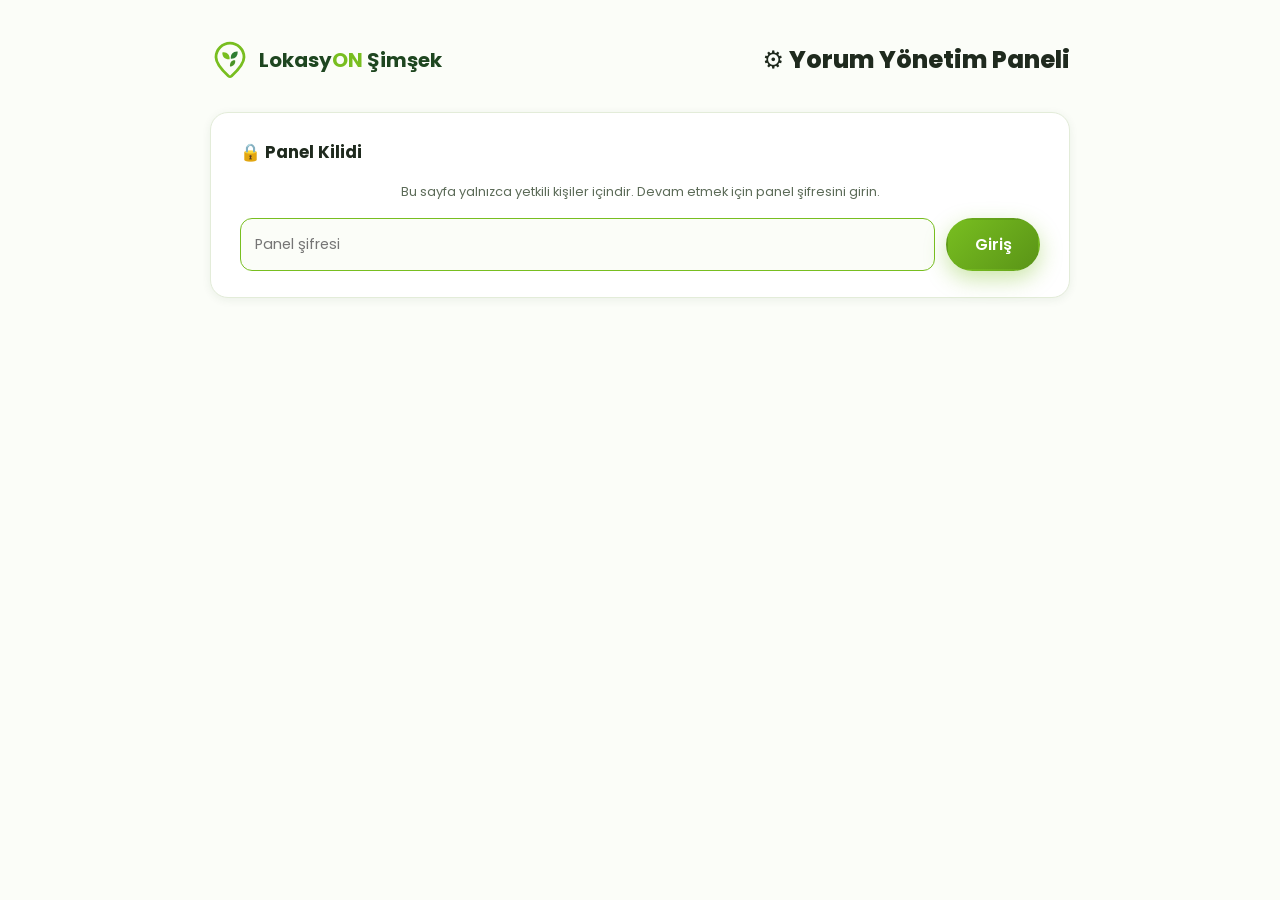
<file: admin.html>
<!DOCTYPE html>
<html lang="tr">
<head>
  <meta charset="UTF-8">
  <meta name="viewport" content="width=device-width, initial-scale=1.0">
  <meta name="robots" content="noindex, nofollow">
  <title>Yorum Yönetimi | LokasyON Şimşek</title>
  <link rel="preconnect" href="https://fonts.googleapis.com">
  <link rel="preconnect" href="https://fonts.gstatic.com" crossorigin>
  <link href="https://fonts.googleapis.com/css2?family=Poppins:wght@300;400;500;600;700;800&display=swap" rel="stylesheet">
  <link rel="stylesheet" href="css/style.css?v=2">
  <link rel="icon" href="data:image/svg+xml,%3Csvg xmlns='http://www.w3.org/2000/svg' viewBox='0 0 100 100'%3E%3Ccircle cx='50' cy='50' r='48' fill='white' stroke='%2378be20' stroke-width='4'/%3E%3Cpath d='M50 12 C32 12 18 26 18 44 C18 60 34 75 46 86 C48 88 52 88 54 86 C66 75 82 60 82 44 C82 26 68 12 50 12 Z' fill='none' stroke='%23222222' stroke-width='6'/%3E%3Cpath d='M32 32 C43 30 50 38 49 48 C38 49 31 42 32 32 Z' fill='%2378be20'/%3E%3Cpath d='M68 30 C57 29 51 36 52 46 C63 47 69 40 68 30 Z' fill='%232e7d32'/%3E%3C/svg%3E">
  <style>
    body { background: var(--bg-cream); }
    .admin-wrap { width: min(860px, 94%); margin: 0 auto; padding: 2.5rem 0 5rem; }
    .admin-head { display: flex; align-items: center; justify-content: space-between; gap: 1rem; flex-wrap: wrap; margin-bottom: 2rem; }
    .admin-head h1 { font-size: 1.5rem; font-weight: 800; }
    .admin-card { background: #fff; border: 1px solid var(--line); border-radius: var(--radius); padding: 1.6rem 1.8rem; box-shadow: var(--shadow-sm); margin-bottom: 1.4rem; }
    .admin-card h2 { font-size: 1.05rem; font-weight: 700; margin-bottom: 0.9rem; }
    .token-row { display: flex; gap: 0.7rem; flex-wrap: wrap; }
    .token-row input { flex: 1; min-width: 220px; font-family: var(--font); font-size: 0.9rem; border: 1.5px solid var(--line); border-radius: 12px; padding: 0.75em 1em; background: var(--bg-cream); }
    .token-row input:focus { outline: none; border-color: var(--green); }
    .token-help { margin-top: 0.9rem; font-size: 0.85rem; color: var(--muted); }
    .token-help summary { cursor: pointer; font-weight: 600; color: var(--green-dark); }
    .token-help ol { margin: 0.6rem 0 0 1.2rem; display: grid; gap: 0.3rem; }
    .token-help a { color: var(--green-dark); font-weight: 600; text-decoration: underline; }
    .yorum-item { border: 1px solid var(--line); border-radius: 14px; padding: 1.2rem 1.3rem; margin-bottom: 1rem; background: var(--bg-cream); }
    .yorum-item .form-row3 { display: grid; grid-template-columns: 1.4fr 1.4fr 0.7fr 0.7fr; gap: 0.7rem; margin-bottom: 0.7rem; }
    .yorum-item label { display: block; font-size: 0.75rem; font-weight: 700; color: var(--muted); margin-bottom: 0.25rem; }
    .yorum-item input, .yorum-item select, .yorum-item textarea { width: 100%; font-family: var(--font); font-size: 0.88rem; border: 1.5px solid var(--line); border-radius: 10px; padding: 0.6em 0.8em; background: #fff; }
    .yorum-item input:focus, .yorum-item select:focus, .yorum-item textarea:focus { outline: none; border-color: var(--green); }
    .yorum-item textarea { resize: vertical; }
    .yorum-tools { display: flex; gap: 0.5rem; justify-content: flex-end; margin-top: 0.7rem; }
    .tool-btn { border: 1.5px solid var(--line); background: #fff; border-radius: 10px; padding: 0.4em 0.9em; font-family: var(--font); font-size: 0.82rem; font-weight: 600; cursor: pointer; transition: border-color 0.15s, color 0.15s; }
    .tool-btn:hover { border-color: var(--green); color: var(--green-dark); }
    .tool-btn.danger:hover { border-color: #d64545; color: #d64545; }
    .admin-actions { display: flex; gap: 0.8rem; flex-wrap: wrap; align-items: center; }
    .status { margin-top: 1rem; font-size: 0.9rem; font-weight: 600; padding: 0.8em 1.1em; border-radius: 12px; display: none; }
    .status.ok { display: block; background: #ecf7dd; color: var(--green-dark); }
    .status.err { display: block; background: #fde5e5; color: #c03434; }
    .status.info { display: block; background: #e3f3fa; color: #1d7fae; }
    .status a { text-decoration: underline; }
    .muted-note { font-size: 0.8rem; color: var(--muted); margin-top: 0.8rem; }
    @media (max-width: 640px) { .yorum-item .form-row3 { grid-template-columns: 1fr 1fr; } }
  </style>
</head>
<body>
  <div class="admin-wrap">
    <div class="admin-head">
      <a href="index.html" class="brand">
        <span class="brand-icon">
          <svg viewBox="0 0 100 100"><path d="M50 8 C31 8 15 24 15 43 C15 61 33 78 46 90 C48.4 92 51.6 92 54 90 C67 78 85 61 85 43 C85 24 69 8 50 8 Z" fill="none" stroke="currentColor" stroke-width="7" stroke-linejoin="round"/><path d="M31 31 C42 29 50 37 49 48 C38 49 30 42 31 31 Z" fill="#78be20"/><path d="M69 29 C58 28 51 36 52 47 C63 48 70 40 69 29 Z" fill="#2e7d32"/><path d="M50 66 C49 57 54 50 63 51 C64 60 58 66 50 66 Z" fill="#4a9427"/></svg>
        </span>
        <span class="brand-text">Lokasy<em>ON</em> Şimşek</span>
      </a>
      <h1>⚙️ Yorum Yönetim Paneli</h1>
    </div>

    <div class="admin-card" id="lockScreen">
      <h2>🔒 Panel Kilidi</h2>
      <p class="muted-note" style="margin:0 0 1rem">Bu sayfa yalnızca yetkili kişiler içindir. Devam etmek için panel şifresini girin.</p>
      <div class="token-row">
        <input type="password" id="passInput" placeholder="Panel şifresi" autocomplete="current-password">
        <button class="btn btn-primary" id="unlockBtn" type="button">Giriş</button>
      </div>
      <div class="status" id="lockStatus"></div>
    </div>

    <div id="panelContent" hidden>
    <div class="admin-card">
      <h2>1️⃣ GitHub Bağlantısı</h2>
      <div class="token-row">
        <input type="password" id="tokenInput" placeholder="GitHub erişim anahtarınızı (token) buraya yapıştırın" autocomplete="off">
        <button class="btn btn-primary" id="connectBtn" type="button">Bağlan</button>
        <button class="btn btn-ghost" id="disconnectBtn" type="button" style="display:none">Bağlantıyı Kes</button>
      </div>
      <details class="token-help">
        <summary>🔑 Erişim anahtarı (token) nasıl alınır? — tek seferlik kurulum</summary>
        <ol>
          <li><a href="https://github.com/settings/personal-access-tokens/new" target="_blank" rel="noopener">github.com/settings/personal-access-tokens/new</a> adresine gidin (GitHub hesabınızla).</li>
          <li>"Token name" kısmına <strong>yorum-paneli</strong> yazın; süreyi (Expiration) 1 yıl seçebilirsiniz.</li>
          <li>"Repository access" altında <strong>Only select repositories</strong> → <strong>hasankkilic/Herbalife</strong> seçin.</li>
          <li>"Permissions → Repository permissions → <strong>Contents</strong>" iznini <strong>Read and write</strong> yapın.</li>
          <li>"Generate token" deyin ve çıkan <code>github_pat_...</code> ile başlayan anahtarı kopyalayıp yukarıya yapıştırın.</li>
        </ol>
        <p style="margin-top:0.6rem">⚠️ Anahtar yalnızca bu tarayıcıda saklanır, kimseyle paylaşmayın. Anahtarın ait olduğu hesabın bu repoda yazma yetkisi olmalıdır.</p>
      </details>
      <div class="status" id="connStatus"></div>
    </div>

    <div class="admin-card">
      <h2>2️⃣ Yorumlar</h2>
      <div id="yorumList"><p class="muted-note">Yorumlar yükleniyor…</p></div>
      <div class="admin-actions">
        <button class="btn btn-outline" id="addBtn" type="button">+ Yeni Yorum Ekle</button>
        <button class="btn btn-primary" id="saveBtn" type="button">💾 Kaydet ve Yayınla</button>
      </div>
      <div class="status" id="saveStatus"></div>
      <p class="muted-note">Kaydettikten sonra değişikliklerin sitede görünmesi 1-2 dakika sürebilir (GitHub Pages yayını). Sıralamayı ↑ ↓ butonlarıyla değiştirebilirsiniz; en üstteki yorum sitede ilk gösterilir.</p>
    </div>
    </div>
  </div>

  <script src="js/admin.js"></script>
</body>
</html>
</file>
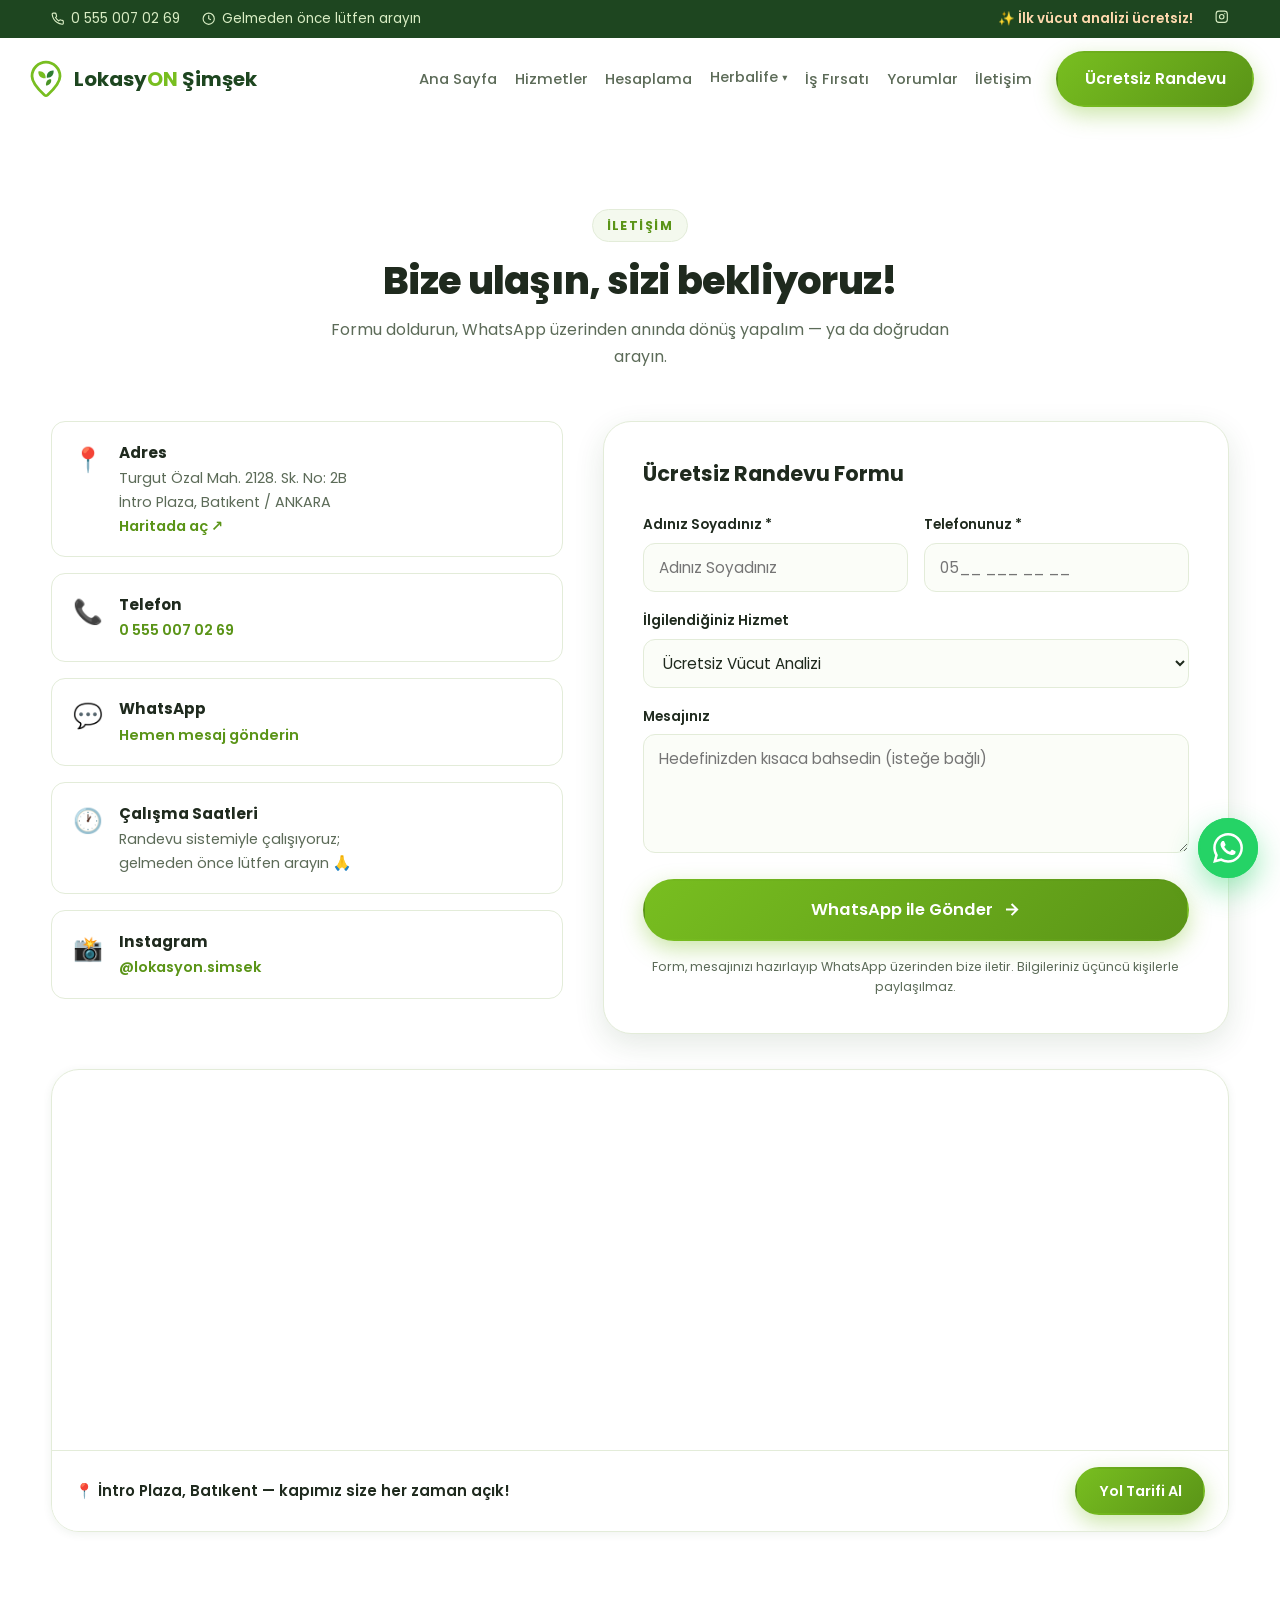
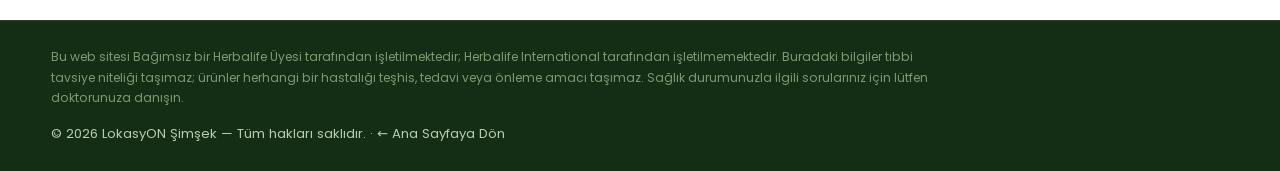
<file: iletisim.html>
<!DOCTYPE html>
<html lang="tr">
<head>
  <meta charset="UTF-8">
  <meta name="viewport" content="width=device-width, initial-scale=1.0">
  <title>İletişim & Randevu | LokasyON Şimşek — Batıkent/Ankara</title>
  <meta name="description" content="LokasyON Şimşek iletişim: Turgut Özal Mah. 2128. Sk. No: 2B (İntro Plaza) Batıkent/Ankara. Ücretsiz vücut analizi randevusu için formu doldurun veya WhatsApp'tan yazın.">
  <link rel="preconnect" href="https://fonts.googleapis.com">
  <link rel="preconnect" href="https://fonts.gstatic.com" crossorigin>
  <link href="https://fonts.googleapis.com/css2?family=Poppins:wght@300;400;500;600;700;800&display=swap" rel="stylesheet">
  <link rel="stylesheet" href="css/style.css?v=2">
  <link rel="icon" href="data:image/svg+xml,%3Csvg xmlns='http://www.w3.org/2000/svg' viewBox='0 0 100 100'%3E%3Ccircle cx='50' cy='50' r='48' fill='white' stroke='%2378be20' stroke-width='4'/%3E%3Cpath d='M50 12 C32 12 18 26 18 44 C18 60 34 75 46 86 C48 88 52 88 54 86 C66 75 82 60 82 44 C82 26 68 12 50 12 Z' fill='none' stroke='%23222222' stroke-width='6'/%3E%3Cpath d='M32 32 C43 30 50 38 49 48 C38 49 31 42 32 32 Z' fill='%2378be20'/%3E%3Cpath d='M68 30 C57 29 51 36 52 46 C63 47 69 40 68 30 Z' fill='%232e7d32'/%3E%3C/svg%3E">
</head>
<body data-sayfa="iletisim">

  <div class="topbar">
    <div class="container topbar-inner">
      <div class="topbar-left">
        <a href="tel:+905550070269" class="topbar-item">
          <svg viewBox="0 0 24 24" fill="none" stroke="currentColor" stroke-width="2"><path d="M22 16.92v3a2 2 0 0 1-2.18 2 19.79 19.79 0 0 1-8.63-3.07 19.5 19.5 0 0 1-6-6 19.79 19.79 0 0 1-3.07-8.67A2 2 0 0 1 4.11 2h3a2 2 0 0 1 2 1.72c.127.96.361 1.903.7 2.81a2 2 0 0 1-.45 2.11L8.09 9.91a16 16 0 0 0 6 6l1.27-1.27a2 2 0 0 1 2.11-.45c.907.339 1.85.573 2.81.7A2 2 0 0 1 22 16.92z"/></svg>
          <span>0&nbsp;555&nbsp;007&nbsp;02&nbsp;69</span>
        </a>
        <span class="topbar-item topbar-hours">
          <svg viewBox="0 0 24 24" fill="none" stroke="currentColor" stroke-width="2"><circle cx="12" cy="12" r="10"/><polyline points="12 6 12 12 16 14"/></svg>
          <span>Gelmeden önce lütfen arayın</span>
        </span>
      </div>
      <div class="topbar-right">
        <span class="topbar-note">✨ İlk vücut analizi ücretsiz!</span>
        <a href="https://www.instagram.com/lokasyon.simsek/" target="_blank" rel="noopener" aria-label="Instagram">
          <svg viewBox="0 0 24 24" fill="none" stroke="currentColor" stroke-width="2"><rect x="2" y="2" width="20" height="20" rx="5"/><circle cx="12" cy="12" r="4"/><circle cx="17.5" cy="6.5" r="1" fill="currentColor" stroke="none"/></svg>
        </a>
      </div>
    </div>
  </div>

  <header class="navbar" id="navbar">
    <div class="container nav-inner">
      <a href="index.html" class="brand">
        <span class="brand-icon">
          <svg viewBox="0 0 100 100"><path d="M50 8 C31 8 15 24 15 43 C15 61 33 78 46 90 C48.4 92 51.6 92 54 90 C67 78 85 61 85 43 C85 24 69 8 50 8 Z" fill="none" stroke="currentColor" stroke-width="7" stroke-linejoin="round"/><path d="M31 31 C42 29 50 37 49 48 C38 49 30 42 31 31 Z" fill="#78be20"/><path d="M69 29 C58 28 51 36 52 47 C63 48 70 40 69 29 Z" fill="#2e7d32"/><path d="M50 66 C49 57 54 50 63 51 C64 60 58 66 50 66 Z" fill="#4a9427"/></svg>
        </span>
        <span class="brand-text">Lokasy<em>ON</em> Şimşek</span>
      </a>
      <nav class="nav-links" id="navLinks" aria-label="Ana menü">
        <a href="index.html">Ana Sayfa</a>
        <a href="index.html#hizmetler">Hizmetler</a>
        <a href="hesaplama.html">Hesaplama</a>
        <div class="nav-drop">
          <button class="nav-drop-btn" type="button">Herbalife <span class="drop-ok">▾</span></button>
          <div class="nav-drop-menu">
            <a href="https://tr.mypro2col.com/tr-TR/Pro2cool-lokasyonsimsek" target="_blank" rel="noopener">🛒 %15 İndirimli Satın Al ↗</a>
            <a href="urunler.html">📦 Ürünler</a>
            <a href="tarifler.html">🥤 Tarifler</a>
            <a href="makaleler.html">📖 Makaleler</a>
            <a href="urun-sss.html">🛡️ Ürün Güvenliği S.S.S.</a>
          </div>
        </div>
        <a href="index.html#is-firsati">İş Fırsatı</a>
        <a href="index.html#yorumlar">Yorumlar</a>
        <a href="iletisim.html">İletişim</a>
      </nav>
      <a href="https://tr.mypro2col.com/tr-TR/Pro2cool-lokasyonsimsek" target="_blank" rel="noopener" class="btn btn-orange nav-cta nav-buy">🛒 %15 İndirimli Al</a>
      <a href="iletisim.html" class="btn btn-primary nav-cta">Ücretsiz Randevu</a>
      <button class="nav-toggle" id="navToggle" aria-label="Menüyü aç/kapat" aria-expanded="false">
        <span></span><span></span><span></span>
      </button>
    </div>
  </header>

  <main>
<!-- İLETİŞİM -->
    <section class="section" id="iletisim">
      <div class="container">
        <div class="section-head reveal">
          <span class="badge">İLETİŞİM</span>
          <h2>Bize ulaşın, sizi bekliyoruz!</h2>
          <p>Formu doldurun, WhatsApp üzerinden anında dönüş yapalım — ya da doğrudan arayın.</p>
        </div>
        <div class="contact-grid">
          <div class="contact-info reveal">
            <div class="contact-card">
              <span class="contact-icon">📍</span>
              <div>
                <strong>Adres</strong>
                <p>Turgut Özal Mah. 2128. Sk. No: 2B<br>İntro Plaza, Batıkent / ANKARA<br>
                <a href="https://www.google.com/maps/search/?api=1&query=39.986206,32.718616" target="_blank" rel="noopener">Haritada aç ↗</a></p>
              </div>
            </div>
            <div class="contact-card">
              <span class="contact-icon">📞</span>
              <div>
                <strong>Telefon</strong>
                <p><a href="tel:+905550070269">0 555 007 02 69</a></p>
              </div>
            </div>
            <div class="contact-card">
              <span class="contact-icon">💬</span>
              <div>
                <strong>WhatsApp</strong>
                <p><a href="https://wa.me/905550070269" target="_blank" rel="noopener">Hemen mesaj gönderin</a></p>
              </div>
            </div>
            <div class="contact-card">
              <span class="contact-icon">🕐</span>
              <div>
                <strong>Çalışma Saatleri</strong>
                <p>Randevu sistemiyle çalışıyoruz;<br>gelmeden önce lütfen arayın 🙏</p>
              </div>
            </div>
            <div class="contact-card">
              <span class="contact-icon">📸</span>
              <div>
                <strong>Instagram</strong>
                <p><a href="https://www.instagram.com/lokasyon.simsek/" target="_blank" rel="noopener">@lokasyon.simsek</a></p>
              </div>
            </div>
          </div>
          <form class="contact-form reveal" id="contactForm">
            <h3>Ücretsiz Randevu Formu</h3>
            <div class="form-row">
              <div class="form-group">
                <label for="fname">Adınız Soyadınız *</label>
                <input type="text" id="fname" name="fname" placeholder="Adınız Soyadınız" required>
              </div>
              <div class="form-group">
                <label for="fphone">Telefonunuz *</label>
                <input type="tel" id="fphone" name="fphone" placeholder="05__ ___ __ __" required>
              </div>
            </div>
            <div class="form-group">
              <label for="fservice">İlgilendiğiniz Hizmet</label>
              <select id="fservice" name="fservice">
                <option value="Ücretsiz Vücut Analizi" selected>Ücretsiz Vücut Analizi</option>
                <option value="Kilo Verme">Kilo Verme</option>
                <option value="Kilo Alma">Kilo Alma</option>
                <option value="Cilt Bakımı">Cilt Bakımı</option>
                <option value="Sporcu Beslenmesi">Sporcu Beslenmesi</option>
                <option value="Diğer">Diğer</option>
              </select>
            </div>
            <div class="form-group">
              <label for="fmsg">Mesajınız</label>
              <textarea id="fmsg" name="fmsg" rows="4" placeholder="Hedefinizden kısaca bahsedin (isteğe bağlı)"></textarea>
            </div>
            <button type="submit" class="btn btn-primary btn-lg btn-block">
              WhatsApp ile Gönder
              <svg viewBox="0 0 24 24" fill="none" stroke="currentColor" stroke-width="2.5"><path d="M5 12h14M12 5l7 7-7 7"/></svg>
            </button>
            <p class="form-note">Form, mesajınızı hazırlayıp WhatsApp üzerinden bize iletir. Bilgileriniz üçüncü kişilerle paylaşılmaz.</p>
          </form>
        </div>
        <div class="map-wrap reveal">
          <iframe src="https://www.google.com/maps/embed?origin=mfe&pb=!1m2!2m1!1s39.986206,32.718616" loading="lazy" title="LokasyON Şimşek konumu — Turgut Özal Mah. 2128. Sk. No: 2B, Batıkent/Ankara" referrerpolicy="no-referrer-when-downgrade" allowfullscreen></iframe>
          <div class="map-actions">
            <span>📍 İntro Plaza, Batıkent — kapımız size her zaman açık!</span>
            <a class="btn btn-primary" href="https://www.google.com/maps/dir/?api=1&destination=39.986206,32.718616" target="_blank" rel="noopener">Yol Tarifi Al</a>
          </div>
        </div>
      </div>
    </section>
  </main>

  <footer class="footer">
    <div class="footer-bottom">
      <div class="container">
        <p class="disclaimer">
          Bu web sitesi Bağımsız bir Herbalife Üyesi tarafından işletilmektedir; Herbalife International tarafından işletilmemektedir. Buradaki bilgiler tıbbi tavsiye niteliği taşımaz; ürünler herhangi bir hastalığı teşhis, tedavi veya önleme amacı taşımaz. Sağlık durumunuzla ilgili sorularınız için lütfen doktorunuza danışın.
        </p>
        <p class="copyright">© <span id="year">2026</span> LokasyON Şimşek — Tüm hakları saklıdır. · <a href="index.html">← Ana Sayfaya Dön</a></p>
      </div>
    </div>
  </footer>

  <a class="wa-float" href="https://wa.me/905550070269?text=Merhaba%2C%20bilgi%20almak%20istiyorum." target="_blank" rel="noopener" aria-label="WhatsApp ile yazın">
    <svg viewBox="0 0 24 24" fill="currentColor"><path d="M17.472 14.382c-.297-.149-1.758-.867-2.03-.967-.273-.099-.471-.148-.67.15-.197.297-.767.966-.94 1.164-.173.199-.347.223-.644.075-.297-.15-1.255-.463-2.39-1.475-.883-.788-1.48-1.761-1.653-2.059-.173-.297-.018-.458.13-.606.134-.133.297-.347.446-.52.149-.174.198-.298.298-.497.099-.198.05-.371-.025-.52-.075-.149-.669-1.612-.916-2.207-.242-.579-.487-.5-.669-.51-.173-.008-.371-.01-.57-.01-.198 0-.52.074-.792.372-.272.297-1.04 1.016-1.04 2.479 0 1.462 1.065 2.875 1.213 3.074.149.198 2.096 3.2 5.077 4.487.709.306 1.262.489 1.694.625.712.227 1.36.195 1.871.118.571-.085 1.758-.719 2.006-1.413.248-.694.248-1.289.173-1.413-.074-.124-.272-.198-.57-.347m-5.421 7.403h-.004a9.87 9.87 0 0 1-5.031-1.378l-.361-.214-3.741.982.998-3.648-.235-.374a9.86 9.86 0 0 1-1.51-5.26c.001-5.45 4.436-9.884 9.888-9.884 2.64 0 5.122 1.03 6.988 2.898a9.825 9.825 0 0 1 2.893 6.994c-.003 5.45-4.437 9.884-9.885 9.884m8.413-18.297A11.815 11.815 0 0 0 12.05 0C5.495 0 .16 5.335.157 11.892c0 2.096.547 4.142 1.588 5.945L.057 24l6.305-1.654a11.882 11.882 0 0 0 5.683 1.448h.005c6.554 0 11.89-5.335 11.893-11.893a11.821 11.821 0 0 0-3.48-8.413Z"/></svg>
  </a>

  <script src="js/kaynaklar.js"></script>
</body>
</html>
</file>
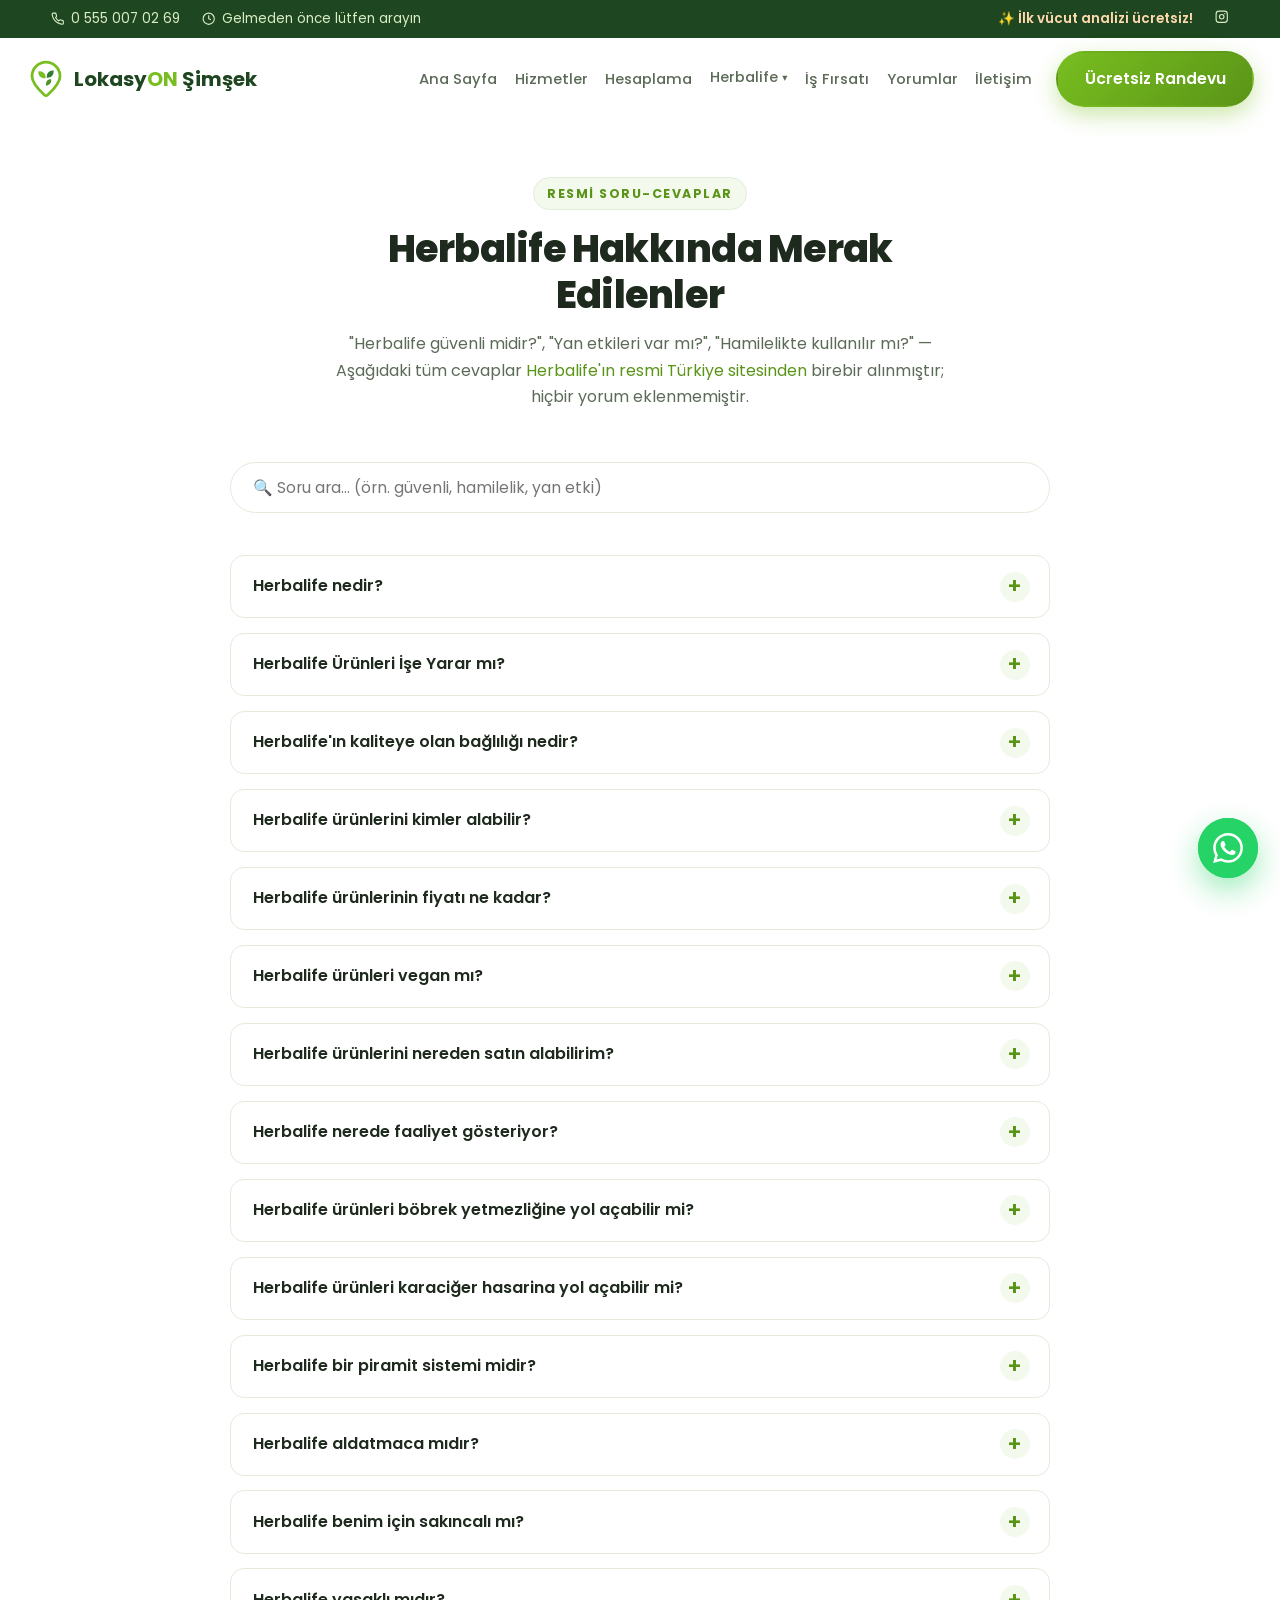
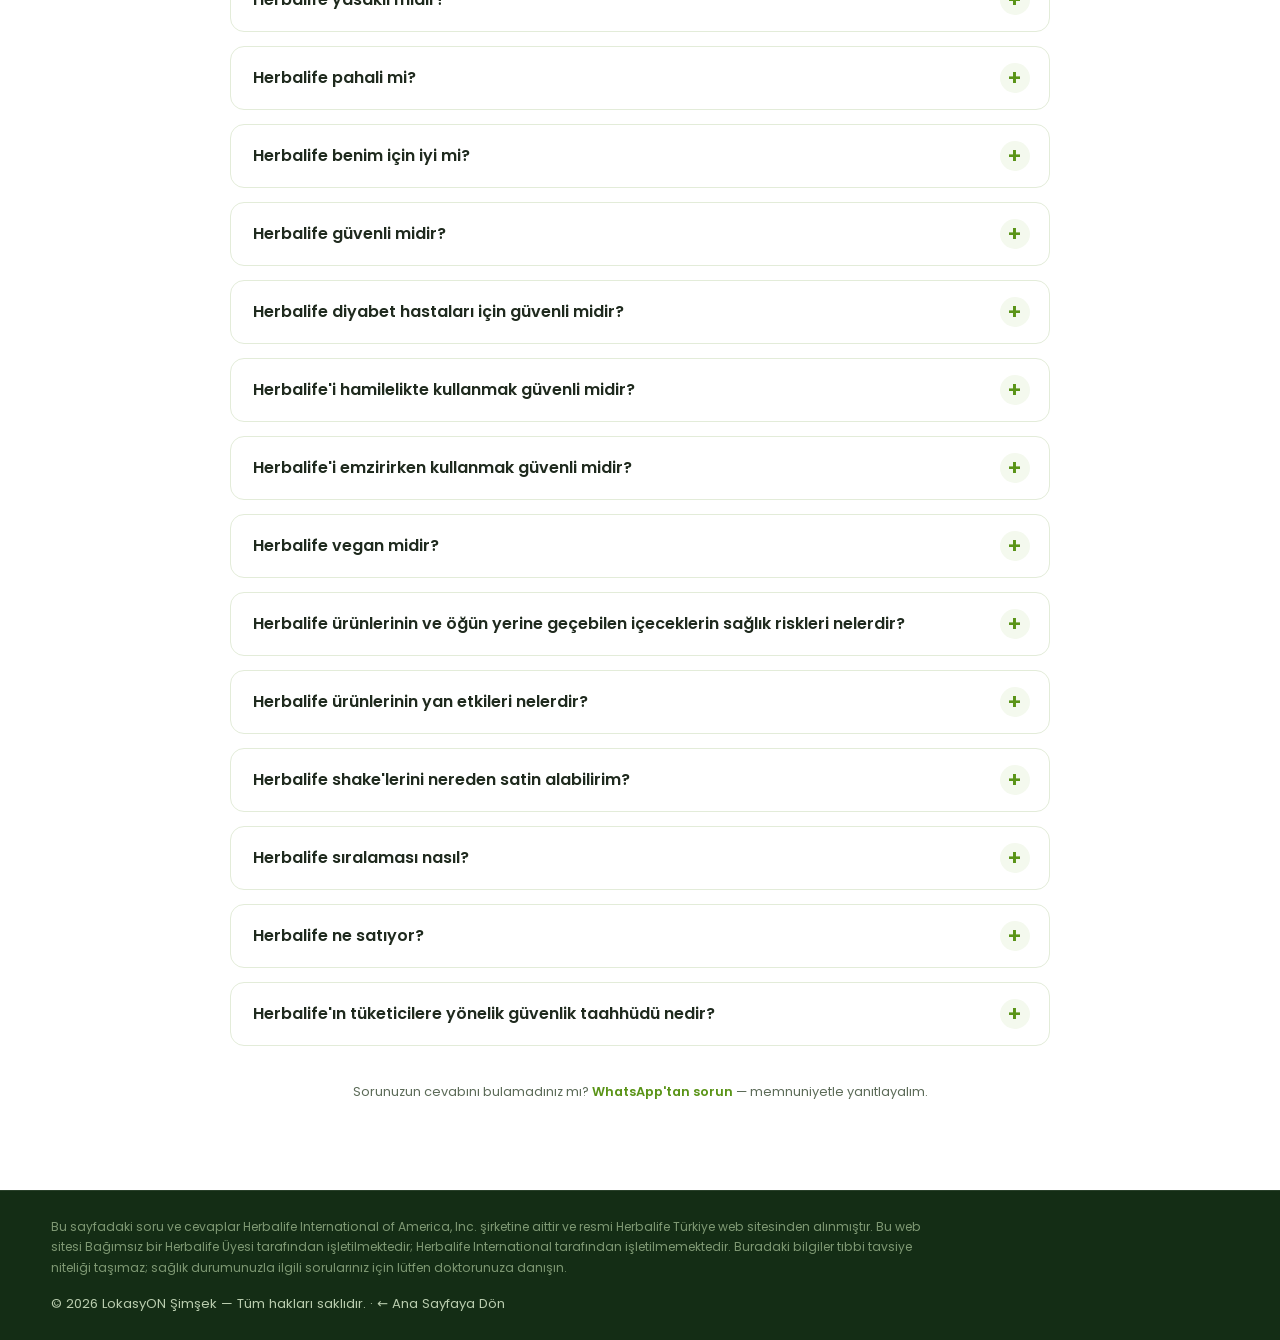
<file: urun-sss.html>
<!DOCTYPE html>
<html lang="tr">
<head>
  <meta charset="UTF-8">
  <meta name="viewport" content="width=device-width, initial-scale=1.0">
  <title>Herbalife Güvenli mi? Resmi Soru-Cevaplar | LokasyON Şimşek — Batıkent/Ankara</title>
  <meta name="description" content="Herbalife güvenli midir? Yan etkileri var mı? Hamilelikte kullanılır mı? Herbalife'ın resmi Türkiye sitesindeki 27 soru-cevabı burada bulabilirsiniz.">
  <link rel="preconnect" href="https://fonts.googleapis.com">
  <link rel="preconnect" href="https://fonts.gstatic.com" crossorigin>
  <link href="https://fonts.googleapis.com/css2?family=Poppins:wght@300;400;500;600;700;800&display=swap" rel="stylesheet">
  <link rel="stylesheet" href="css/style.css?v=2">
  <link rel="icon" href="data:image/svg+xml,%3Csvg xmlns='http://www.w3.org/2000/svg' viewBox='0 0 100 100'%3E%3Ccircle cx='50' cy='50' r='48' fill='white' stroke='%2378be20' stroke-width='4'/%3E%3Cpath d='M50 12 C32 12 18 26 18 44 C18 60 34 75 46 86 C48 88 52 88 54 86 C66 75 82 60 82 44 C82 26 68 12 50 12 Z' fill='none' stroke='%23222222' stroke-width='6'/%3E%3Cpath d='M32 32 C43 30 50 38 49 48 C38 49 31 42 32 32 Z' fill='%2378be20'/%3E%3Cpath d='M68 30 C57 29 51 36 52 46 C63 47 69 40 68 30 Z' fill='%232e7d32'/%3E%3C/svg%3E">
</head>
<body data-sayfa="sss">

  <div class="topbar">
    <div class="container topbar-inner">
      <div class="topbar-left">
        <a href="tel:+905550070269" class="topbar-item">
          <svg viewBox="0 0 24 24" fill="none" stroke="currentColor" stroke-width="2"><path d="M22 16.92v3a2 2 0 0 1-2.18 2 19.79 19.79 0 0 1-8.63-3.07 19.5 19.5 0 0 1-6-6 19.79 19.79 0 0 1-3.07-8.67A2 2 0 0 1 4.11 2h3a2 2 0 0 1 2 1.72c.127.96.361 1.903.7 2.81a2 2 0 0 1-.45 2.11L8.09 9.91a16 16 0 0 0 6 6l1.27-1.27a2 2 0 0 1 2.11-.45c.907.339 1.85.573 2.81.7A2 2 0 0 1 22 16.92z"/></svg>
          <span>0&nbsp;555&nbsp;007&nbsp;02&nbsp;69</span>
        </a>
        <span class="topbar-item topbar-hours">
          <svg viewBox="0 0 24 24" fill="none" stroke="currentColor" stroke-width="2"><circle cx="12" cy="12" r="10"/><polyline points="12 6 12 12 16 14"/></svg>
          <span>Gelmeden önce lütfen arayın</span>
        </span>
      </div>
      <div class="topbar-right">
        <span class="topbar-note">✨ İlk vücut analizi ücretsiz!</span>
        <a href="https://www.instagram.com/lokasyon.simsek/" target="_blank" rel="noopener" aria-label="Instagram">
          <svg viewBox="0 0 24 24" fill="none" stroke="currentColor" stroke-width="2"><rect x="2" y="2" width="20" height="20" rx="5"/><circle cx="12" cy="12" r="4"/><circle cx="17.5" cy="6.5" r="1" fill="currentColor" stroke="none"/></svg>
        </a>
      </div>
    </div>
  </div>

  <header class="navbar" id="navbar">
    <div class="container nav-inner">
      <a href="index.html" class="brand">
        <span class="brand-icon">
          <svg viewBox="0 0 100 100"><path d="M50 8 C31 8 15 24 15 43 C15 61 33 78 46 90 C48.4 92 51.6 92 54 90 C67 78 85 61 85 43 C85 24 69 8 50 8 Z" fill="none" stroke="currentColor" stroke-width="7" stroke-linejoin="round"/><path d="M31 31 C42 29 50 37 49 48 C38 49 30 42 31 31 Z" fill="#78be20"/><path d="M69 29 C58 28 51 36 52 47 C63 48 70 40 69 29 Z" fill="#2e7d32"/><path d="M50 66 C49 57 54 50 63 51 C64 60 58 66 50 66 Z" fill="#4a9427"/></svg>
        </span>
        <span class="brand-text">Lokasy<em>ON</em> Şimşek</span>
      </a>
      <nav class="nav-links" id="navLinks" aria-label="Ana menü">
        <a href="index.html">Ana Sayfa</a>
        <a href="index.html#hizmetler">Hizmetler</a>
        <a href="hesaplama.html">Hesaplama</a>
        <div class="nav-drop">
          <button class="nav-drop-btn" type="button">Herbalife <span class="drop-ok">▾</span></button>
          <div class="nav-drop-menu">
            <a href="https://tr.mypro2col.com/tr-TR/Pro2cool-lokasyonsimsek" target="_blank" rel="noopener">🛒 %15 İndirimli Satın Al ↗</a>
            <a href="urunler.html">📦 Ürünler</a>
            <a href="tarifler.html">🥤 Tarifler</a>
            <a href="makaleler.html">📖 Makaleler</a>
            <a href="urun-sss.html">🛡️ Ürün Güvenliği S.S.S.</a>
          </div>
        </div>
        <a href="index.html#is-firsati">İş Fırsatı</a>
        <a href="index.html#yorumlar">Yorumlar</a>
        <a href="iletisim.html">İletişim</a>
      </nav>
      <a href="https://tr.mypro2col.com/tr-TR/Pro2cool-lokasyonsimsek" target="_blank" rel="noopener" class="btn btn-orange nav-cta nav-buy">🛒 %15 İndirimli Al</a>
      <a href="iletisim.html" class="btn btn-primary nav-cta">Ücretsiz Randevu</a>
      <button class="nav-toggle" id="navToggle" aria-label="Menüyü aç/kapat" aria-expanded="false">
        <span></span><span></span><span></span>
      </button>
    </div>
  </header>

  <main>
    <section class="section urun-hero">
      <div class="container container-narrow">
        <div class="section-head">
          <span class="badge">RESMİ SORU-CEVAPLAR</span>
          <h2>Herbalife Hakkında Merak Edilenler</h2>
          <p>
            "Herbalife güvenli midir?", "Yan etkileri var mı?", "Hamilelikte kullanılır mı?" —
            Aşağıdaki tüm cevaplar
            <a href="https://www.herbalife.com/tr-tr/sik-sorulan-sorular" target="_blank" rel="noopener" class="ig-handle">Herbalife'ın resmi Türkiye sitesinden</a>
            birebir alınmıştır; hiçbir yorum eklenmemiştir.
          </p>
        </div>
        <div class="urun-araclar">
          <input type="search" id="icerikAra" class="urun-ara" placeholder="🔍 Soru ara… (örn. güvenli, hamilelik, yan etki)" aria-label="Soru ara">
        </div>
        <p class="urun-sayac" id="icerikSayac"></p>
        <div id="icerikAlani"><p class="muted-note">Sorular yükleniyor…</p></div>
        <p class="kaynak-notu">
          Sorunuzun cevabını bulamadınız mı?
          <a href="https://wa.me/905550070269?text=Merhaba%2C%20bir%20sorum%20olacakt%C4%B1." target="_blank" rel="noopener">WhatsApp'tan sorun</a> —
          memnuniyetle yanıtlayalım.
        </p>
      </div>
    </section>
  </main>

  <footer class="footer">
    <div class="footer-bottom">
      <div class="container">
        <p class="disclaimer">
          Bu sayfadaki soru ve cevaplar Herbalife International of America, Inc. şirketine aittir ve resmi
          Herbalife Türkiye web sitesinden alınmıştır. Bu web sitesi Bağımsız bir Herbalife Üyesi tarafından
          işletilmektedir; Herbalife International tarafından işletilmemektedir. Buradaki bilgiler tıbbi tavsiye
          niteliği taşımaz; sağlık durumunuzla ilgili sorularınız için lütfen doktorunuza danışın.
        </p>
        <p class="copyright">© <span id="year">2026</span> LokasyON Şimşek — Tüm hakları saklıdır. · <a href="index.html">← Ana Sayfaya Dön</a></p>
      </div>
    </div>
  </footer>

  <a class="wa-float" href="https://wa.me/905550070269?text=Merhaba%2C%20bilgi%20almak%20istiyorum." target="_blank" rel="noopener" aria-label="WhatsApp ile yazın">
    <svg viewBox="0 0 24 24" fill="currentColor"><path d="M17.472 14.382c-.297-.149-1.758-.867-2.03-.967-.273-.099-.471-.148-.67.15-.197.297-.767.966-.94 1.164-.173.199-.347.223-.644.075-.297-.15-1.255-.463-2.39-1.475-.883-.788-1.48-1.761-1.653-2.059-.173-.297-.018-.458.13-.606.134-.133.297-.347.446-.52.149-.174.198-.298.298-.497.099-.198.05-.371-.025-.52-.075-.149-.669-1.612-.916-2.207-.242-.579-.487-.5-.669-.51-.173-.008-.371-.01-.57-.01-.198 0-.52.074-.792.372-.272.297-1.04 1.016-1.04 2.479 0 1.462 1.065 2.875 1.213 3.074.149.198 2.096 3.2 5.077 4.487.709.306 1.262.489 1.694.625.712.227 1.36.195 1.871.118.571-.085 1.758-.719 2.006-1.413.248-.694.248-1.289.173-1.413-.074-.124-.272-.198-.57-.347m-5.421 7.403h-.004a9.87 9.87 0 0 1-5.031-1.378l-.361-.214-3.741.982.998-3.648-.235-.374a9.86 9.86 0 0 1-1.51-5.26c.001-5.45 4.436-9.884 9.888-9.884 2.64 0 5.122 1.03 6.988 2.898a9.825 9.825 0 0 1 2.893 6.994c-.003 5.45-4.437 9.884-9.885 9.884m8.413-18.297A11.815 11.815 0 0 0 12.05 0C5.495 0 .16 5.335.157 11.892c0 2.096.547 4.142 1.588 5.945L.057 24l6.305-1.654a11.882 11.882 0 0 0 5.683 1.448h.005c6.554 0 11.89-5.335 11.893-11.893a11.821 11.821 0 0 0-3.48-8.413Z"/></svg>
  </a>

  <script src="js/kaynaklar.js"></script>
</body>
</html>
</file>
<file: css/style.css>
/* ============================================================
   ŞİMŞEK WELLNESS — Ana Stil Dosyası
   Renkleri değiştirmek için aşağıdaki :root değişkenlerini düzenleyin.
   ============================================================ */

:root {
  --green: #78be20;
  --green-dark: #5a9417;
  --green-deep: #1e4620;
  --orange: #f5821f;
  --orange-dark: #d96c0e;
  --pink: #e0559b;
  --blue: #2f9dd0;
  --ink: #1f2a1e;
  --muted: #5c6b58;
  --bg: #ffffff;
  --bg-soft: #f4f9ee;
  --bg-cream: #fbfdf8;
  --line: #e3ecd9;
  --shadow-sm: 0 2px 10px rgba(30, 70, 32, 0.07);
  --shadow-md: 0 10px 30px rgba(30, 70, 32, 0.12);
  --shadow-lg: 0 24px 60px rgba(30, 70, 32, 0.16);
  --radius: 18px;
  --radius-lg: 28px;
  --font: 'Poppins', system-ui, -apple-system, sans-serif;
}

* { margin: 0; padding: 0; box-sizing: border-box; }

html { scroll-behavior: smooth; scroll-padding-top: 96px; }

body {
  font-family: var(--font);
  color: var(--ink);
  background: var(--bg);
  line-height: 1.65;
  overflow-x: hidden;
}

img { max-width: 100%; display: block; }
a { color: inherit; text-decoration: none; }
ul { list-style: none; }

.container { width: min(1180px, 92%); margin: 0 auto; }
.container-narrow { width: min(820px, 92%); margin: 0 auto; }
.center { text-align: center; margin-top: 2.2rem; }

/* ---------- Rozetler & Butonlar ---------- */
.badge {
  display: inline-block;
  background: var(--bg-soft);
  color: var(--green-dark);
  border: 1px solid var(--line);
  font-size: 0.78rem;
  font-weight: 700;
  letter-spacing: 0.12em;
  padding: 0.42em 1.1em;
  border-radius: 999px;
  margin-bottom: 1rem;
}
.badge-orange { background: #fff3e6; color: var(--orange-dark); border-color: #ffdfbd; }
.badge-light { background: rgba(255, 255, 255, 0.14); color: #eaffd2; border-color: rgba(255, 255, 255, 0.25); }

.btn {
  display: inline-flex;
  align-items: center;
  justify-content: center;
  gap: 0.55em;
  font-family: var(--font);
  font-weight: 600;
  font-size: 0.98rem;
  padding: 0.85em 1.7em;
  border-radius: 999px;
  border: 2px solid transparent;
  cursor: pointer;
  transition: transform 0.2s ease, box-shadow 0.2s ease, background 0.2s ease, color 0.2s ease;
}
.btn svg { width: 1.15em; height: 1.15em; }
.btn:hover { transform: translateY(-2px); }
.btn:active { transform: translateY(0); }

.btn-primary {
  background: linear-gradient(135deg, var(--green) 0%, var(--green-dark) 100%);
  color: #fff;
  box-shadow: 0 8px 22px rgba(120, 190, 32, 0.38);
}
.btn-primary:hover { box-shadow: 0 12px 28px rgba(120, 190, 32, 0.48); }

.btn-ghost { background: transparent; color: var(--ink); border-color: var(--line); }
.btn-ghost:hover { border-color: var(--green); color: var(--green-dark); }

.btn-outline { background: transparent; color: var(--green-dark); border-color: var(--green); }
.btn-outline:hover { background: var(--green); color: #fff; box-shadow: 0 8px 22px rgba(120, 190, 32, 0.35); }

.btn-white { background: #fff; color: var(--green-deep); box-shadow: 0 10px 26px rgba(0, 0, 0, 0.18); }
.btn-white:hover { box-shadow: 0 14px 32px rgba(0, 0, 0, 0.24); }

.btn-orange {
  background: linear-gradient(135deg, var(--orange) 0%, var(--orange-dark) 100%);
  color: #fff;
  box-shadow: 0 8px 22px rgba(245, 130, 31, 0.38);
}
.btn-orange:hover { box-shadow: 0 12px 28px rgba(245, 130, 31, 0.5); }

.btn-lg { padding: 1em 2em; font-size: 1.04rem; }
.btn-block { width: 100%; }

/* ---------- Üst Bilgi Çubuğu ---------- */
.topbar {
  background: var(--green-deep);
  color: #d9edc4;
  font-size: 0.84rem;
}
.topbar-inner {
  display: flex;
  justify-content: space-between;
  align-items: center;
  gap: 1rem;
  padding: 0.5rem 0;
}
.topbar-left, .topbar-right { display: flex; align-items: center; gap: 1.4rem; }
.topbar-item { display: inline-flex; align-items: center; gap: 0.45em; }
.topbar-item svg, .topbar-right svg { width: 1em; height: 1em; }
.topbar a:hover { color: #fff; }
.topbar-note { color: #ffd9ae; font-weight: 600; }

/* ---------- Menü ---------- */
.navbar {
  position: sticky;
  top: 0;
  z-index: 100;
  background: rgba(255, 255, 255, 0.92);
  backdrop-filter: blur(12px);
  border-bottom: 1px solid transparent;
  transition: box-shadow 0.25s ease, border-color 0.25s ease;
}
.navbar.scrolled { box-shadow: var(--shadow-sm); border-bottom-color: var(--line); }
.navbar .container { width: min(1400px, 96%); }

.nav-inner {
  display: flex;
  align-items: center;
  gap: 1.5rem;
  padding: 0.8rem 0;
}

.brand { display: inline-flex; align-items: center; gap: 0.55rem; font-weight: 700; font-size: 1.25rem; color: var(--green-deep); }
.brand-icon { width: 40px; height: 40px; color: var(--green); flex-shrink: 0; }
.brand-icon svg { width: 100%; height: 100%; }
.brand-text em { font-style: normal; color: var(--green); }
.brand-light { color: #fff; }

.nav-links { display: flex; gap: 1.1rem; margin-left: auto; }
.nav-links a {
  font-size: 0.92rem;
  font-weight: 500;
  color: var(--muted);
  padding: 0.35em 0;
  position: relative;
  transition: color 0.2s ease;
}
.nav-links a::after {
  content: "";
  position: absolute;
  left: 0; right: 100%; bottom: 0;
  height: 2.5px;
  background: var(--green);
  border-radius: 2px;
  transition: right 0.25s ease;
}
.nav-links a:hover, .nav-links a.active { color: var(--green-deep); }
.nav-links a:hover::after, .nav-links a.active::after { right: 0; }

.nav-cta { flex-shrink: 0; }

/* ---------- Menü Açılır Liste ---------- */
.nav-drop { position: relative; }
.nav-drop-btn {
  font-family: var(--font);
  font-size: 0.92rem;
  font-weight: 500;
  color: var(--muted);
  background: none;
  border: 0;
  padding: 0.35em 0;
  cursor: pointer;
  display: inline-flex;
  align-items: center;
  gap: 0.3em;
  transition: color 0.2s ease;
}
.nav-drop:hover .nav-drop-btn, .nav-drop-btn:focus { color: var(--green-deep); }
.drop-ok { font-size: 0.7em; transition: transform 0.2s ease; }
.nav-drop:hover .drop-ok { transform: rotate(180deg); }
.nav-drop-menu {
  position: absolute;
  top: 100%;
  left: 50%;
  transform: translateX(-50%) translateY(6px);
  background: #fff;
  border: 1px solid var(--line);
  border-radius: 14px;
  box-shadow: var(--shadow-md);
  padding: 0.5rem;
  display: flex;
  flex-direction: column;
  min-width: 230px;
  opacity: 0;
  visibility: hidden;
  transition: opacity 0.18s ease, transform 0.18s ease, visibility 0.18s;
  z-index: 50;
}
.nav-drop:hover .nav-drop-menu,
.nav-drop:focus-within .nav-drop-menu {
  opacity: 1;
  visibility: visible;
  transform: translateX(-50%) translateY(0);
}
.nav-drop-menu a {
  font-size: 0.9rem;
  font-weight: 500;
  color: var(--muted);
  padding: 0.6em 0.9em;
  border-radius: 9px;
  white-space: nowrap;
}
.nav-drop-menu a:hover { background: var(--bg-soft); color: var(--green-deep); }

.nav-toggle {
  display: none;
  flex-direction: column;
  gap: 5px;
  background: none;
  border: 0;
  cursor: pointer;
  padding: 6px;
}
.nav-toggle span {
  width: 26px; height: 3px;
  background: var(--green-deep);
  border-radius: 3px;
  transition: transform 0.25s ease, opacity 0.25s ease;
}
.nav-toggle.open span:nth-child(1) { transform: translateY(8px) rotate(45deg); }
.nav-toggle.open span:nth-child(2) { opacity: 0; }
.nav-toggle.open span:nth-child(3) { transform: translateY(-8px) rotate(-45deg); }

/* ---------- Hero ---------- */
.hero {
  position: relative;
  padding: 4.5rem 0 5rem;
  background: linear-gradient(160deg, var(--bg-cream) 0%, var(--bg-soft) 100%);
  overflow: hidden;
}
.hero-bg { position: absolute; inset: 0; pointer-events: none; }
.blob { position: absolute; border-radius: 50%; filter: blur(60px); opacity: 0.5; }
.blob-1 { width: 420px; height: 420px; background: #d3f0ae; top: -140px; right: -100px; }
.blob-2 { width: 320px; height: 320px; background: #ffe2c2; bottom: -120px; left: -80px; }
.blob-3 { width: 220px; height: 220px; background: #d3f0ae; bottom: 10%; right: 30%; opacity: 0.35; }

.hero-inner {
  position: relative;
  display: grid;
  grid-template-columns: 1.05fr 0.95fr;
  gap: 3.5rem;
  align-items: center;
}

.hero h1 {
  font-size: clamp(2.1rem, 4.2vw, 3.3rem);
  line-height: 1.15;
  font-weight: 800;
  letter-spacing: -0.02em;
  margin: 0.6rem 0 1.1rem;
}
.highlight {
  color: var(--green-dark);
  position: relative;
  white-space: nowrap;
}
.highlight::after {
  content: "";
  position: absolute;
  left: 0; right: 0; bottom: 0.08em;
  height: 0.32em;
  background: rgba(120, 190, 32, 0.25);
  border-radius: 4px;
  z-index: -1;
}

.hero-sub { color: var(--muted); font-size: 1.06rem; max-width: 54ch; }

.hero-checks { margin: 1.4rem 0 1.8rem; display: grid; gap: 0.55rem; }
.hero-checks li {
  display: flex; align-items: center; gap: 0.6em;
  font-weight: 500; font-size: 0.98rem;
}
.hero-checks li::before {
  content: "✓";
  display: inline-flex; align-items: center; justify-content: center;
  width: 1.5em; height: 1.5em;
  background: var(--green);
  color: #fff;
  font-size: 0.8em;
  font-weight: 800;
  border-radius: 50%;
  flex-shrink: 0;
}

.hero-actions { display: flex; flex-wrap: wrap; gap: 0.9rem; margin-bottom: 2rem; }

.hero-trust { display: flex; align-items: center; gap: 0.9rem; }
.hero-trust p { font-size: 0.92rem; color: var(--muted); }
.avatars { display: flex; }
.avatars span {
  width: 42px; height: 42px;
  display: inline-flex; align-items: center; justify-content: center;
  font-size: 1.25rem;
  background: #fff;
  border: 2.5px solid var(--bg-soft);
  border-radius: 50%;
  box-shadow: var(--shadow-sm);
}
.avatars span + span { margin-left: -12px; }

.hero-visual { position: relative; }
.hero-img-wrap {
  border-radius: var(--radius-lg);
  overflow: hidden;
  box-shadow: var(--shadow-lg);
  transform: rotate(1.5deg);
}
.hero-img-wrap img { width: 100%; height: 480px; object-fit: cover; }

.float-card {
  position: absolute;
  display: flex; align-items: center; gap: 0.7rem;
  background: #fff;
  border-radius: 16px;
  box-shadow: var(--shadow-md);
  padding: 0.8rem 1.1rem;
  animation: floaty 4.5s ease-in-out infinite;
}
.float-card strong { display: block; font-size: 0.9rem; line-height: 1.3; }
.float-card small { color: var(--muted); font-size: 0.76rem; }
.float-icon { font-size: 1.6rem; }
.float-card-1 { top: 6%; left: -8%; }
.float-card-2 { bottom: 8%; right: -5%; animation-delay: 2.2s; }

@keyframes floaty {
  0%, 100% { transform: translateY(0); }
  50% { transform: translateY(-10px); }
}

/* ---------- Sayaçlar ---------- */
.stats {
  background: linear-gradient(135deg, var(--green) 0%, var(--green-dark) 100%);
  color: #fff;
  padding: 2.6rem 0;
}
.stats-grid {
  display: grid;
  grid-template-columns: repeat(3, 1fr);
  gap: 1.5rem;
  text-align: center;
}
.stat-number, .stat-plus {
  font-size: clamp(2rem, 3.5vw, 2.9rem);
  font-weight: 800;
  letter-spacing: -0.02em;
}
.stat p { color: #e8ffd1; font-weight: 500; font-size: 0.95rem; }

/* ---------- Bölüm Ortak ---------- */
.section { padding: 5.5rem 0; }
.section-alt { background: var(--bg-cream); }
.section-head { text-align: center; max-width: 640px; margin: 0 auto 3.2rem; }
.section-head h2 {
  font-size: clamp(1.7rem, 3vw, 2.4rem);
  font-weight: 800;
  letter-spacing: -0.02em;
  line-height: 1.2;
  margin-bottom: 0.8rem;
}
.section-head p { color: var(--muted); }

/* ---------- Hizmet Kartları ---------- */
.services-grid {
  display: grid;
  grid-template-columns: repeat(3, 1fr);
  gap: 1.6rem;
}
.service-card {
  background: #fff;
  border: 1px solid var(--line);
  border-radius: var(--radius);
  padding: 2rem 1.7rem;
  transition: transform 0.25s ease, box-shadow 0.25s ease, border-color 0.25s ease;
}
.service-card:hover {
  transform: translateY(-6px);
  box-shadow: var(--shadow-md);
  border-color: transparent;
}
.service-icon {
  width: 58px; height: 58px;
  display: flex; align-items: center; justify-content: center;
  border-radius: 16px;
  margin-bottom: 1.2rem;
}
.service-icon svg { width: 28px; height: 28px; }
.icon-green { background: #ecf7dd; color: var(--green-dark); }
.icon-orange { background: #fff0e0; color: var(--orange); }
.icon-pink { background: #fde8f3; color: var(--pink); }
.icon-blue { background: #e3f3fa; color: var(--blue); }

.service-card h3 { font-size: 1.18rem; font-weight: 700; margin-bottom: 0.5rem; }
.service-card > p { color: var(--muted); font-size: 0.93rem; margin-bottom: 1rem; }
.service-card ul { display: grid; gap: 0.4rem; }
.service-card ul li {
  font-size: 0.88rem;
  font-weight: 500;
  display: flex; align-items: center; gap: 0.5em;
}
.service-card ul li::before {
  content: "•";
  color: var(--green);
  font-size: 1.4em;
  line-height: 1;
}

/* ---------- Split (Analiz & Hakkımızda) ---------- */
.split {
  display: grid;
  grid-template-columns: 1fr 1fr;
  gap: 4rem;
  align-items: center;
}
.split-content h2 {
  font-size: clamp(1.7rem, 3vw, 2.3rem);
  font-weight: 800;
  letter-spacing: -0.02em;
  line-height: 1.2;
  margin-bottom: 1rem;
}
.split-content > p { color: var(--muted); margin-bottom: 1rem; }
.split-content .btn { margin-top: 1.4rem; }

.img-stack { position: relative; }
.img-main {
  width: 100%; height: 500px;
  object-fit: cover;
  border-radius: var(--radius-lg);
  box-shadow: var(--shadow-lg);
}
.analysis-card {
  position: absolute;
  bottom: -28px; right: -18px;
  width: min(300px, 85%);
  background: #fff;
  border-radius: var(--radius);
  box-shadow: var(--shadow-lg);
  padding: 1.3rem 1.4rem;
}
.analysis-card h4 { font-size: 0.95rem; margin-bottom: 0.9rem; }
.meter { margin-bottom: 0.7rem; }
.meter span { font-size: 0.76rem; font-weight: 600; color: var(--muted); }
.meter-bar {
  height: 8px;
  background: var(--bg-soft);
  border-radius: 999px;
  overflow: hidden;
  margin-top: 0.25rem;
}
.meter-bar i {
  display: block;
  height: 100%;
  width: var(--w, 50%);
  background: linear-gradient(90deg, var(--green), var(--orange));
  border-radius: 999px;
  animation: growbar 1.4s ease both;
}
@keyframes growbar { from { width: 0; } }

.analysis-grid {
  display: grid;
  grid-template-columns: 1fr 1fr;
  gap: 0.8rem;
  margin: 1.4rem 0 0.6rem;
}
.analysis-item {
  display: flex; align-items: center; gap: 0.7rem;
  background: #fff;
  border: 1px solid var(--line);
  border-radius: 14px;
  padding: 0.8rem 1rem;
}
.analysis-item span { font-size: 1.3rem; }
.analysis-item p { font-size: 0.86rem; font-weight: 600; line-height: 1.35; }

/* ---------- Süreç Adımları ---------- */
.steps {
  display: grid;
  grid-template-columns: repeat(4, 1fr);
  gap: 1.6rem;
  counter-reset: step;
}
.step {
  position: relative;
  background: #fff;
  border: 1px solid var(--line);
  border-radius: var(--radius);
  padding: 2.4rem 1.6rem 1.8rem;
  transition: transform 0.25s ease, box-shadow 0.25s ease;
}
.step:hover { transform: translateY(-6px); box-shadow: var(--shadow-md); }
.step-no {
  position: absolute;
  top: -20px; left: 1.4rem;
  background: linear-gradient(135deg, var(--orange) 0%, var(--orange-dark) 100%);
  color: #fff;
  font-weight: 800;
  font-size: 0.95rem;
  padding: 0.45em 0.9em;
  border-radius: 12px;
  box-shadow: 0 8px 20px rgba(245, 130, 31, 0.35);
}
.step h3 { font-size: 1.06rem; font-weight: 700; margin-bottom: 0.5rem; }
.step p { color: var(--muted); font-size: 0.9rem; }

/* ---------- Program Kartları ---------- */
.programs-grid {
  display: grid;
  grid-template-columns: repeat(3, 1fr);
  gap: 1.8rem;
}
.program-card {
  background: #fff;
  border-radius: var(--radius);
  overflow: hidden;
  border: 1px solid var(--line);
  display: flex;
  flex-direction: column;
  transition: transform 0.25s ease, box-shadow 0.25s ease;
}
.program-card:hover { transform: translateY(-6px); box-shadow: var(--shadow-md); }
.program-img { position: relative; }
.program-img img { width: 100%; height: 210px; object-fit: cover; }
.program-tag {
  position: absolute;
  top: 14px; left: 14px;
  background: var(--orange);
  color: #fff;
  font-size: 0.75rem;
  font-weight: 700;
  padding: 0.4em 1em;
  border-radius: 999px;
  box-shadow: 0 6px 16px rgba(245, 130, 31, 0.4);
}
.program-body { padding: 1.6rem; display: flex; flex-direction: column; flex: 1; }
.program-body h3 { font-size: 1.15rem; font-weight: 700; margin-bottom: 0.4rem; }
.program-body > p { color: var(--muted); font-size: 0.9rem; margin-bottom: 1rem; }
.program-body ul { display: grid; gap: 0.45rem; margin-bottom: 1.4rem; }
.program-body ul li {
  font-size: 0.88rem; font-weight: 500;
  display: flex; align-items: flex-start; gap: 0.55em;
}
.program-body ul li::before {
  content: "✓";
  color: var(--green-dark);
  font-weight: 800;
  flex-shrink: 0;
}
.program-body .btn { margin-top: auto; align-self: flex-start; }

/* ---------- Hakkımızda ---------- */
.about-points {
  display: grid;
  grid-template-columns: 1fr 1fr;
  gap: 1rem;
  margin-top: 1.6rem;
}
.about-point {
  display: flex; align-items: flex-start; gap: 0.8rem;
  background: var(--bg-cream);
  border: 1px solid var(--line);
  border-radius: 14px;
  padding: 1rem 1.1rem;
}
.about-point span { font-size: 1.5rem; }
.about-point strong { display: block; font-size: 0.95rem; }
.about-point small { color: var(--muted); font-size: 0.8rem; line-height: 1.4; display: block; }

.about-imgs { position: relative; padding-bottom: 3rem; }
.about-img-1 {
  width: 82%;
  height: 420px;
  object-fit: cover;
  border-radius: var(--radius-lg);
  box-shadow: var(--shadow-lg);
}
.about-img-2 {
  position: absolute;
  right: 0; bottom: 0;
  width: 46%;
  height: 260px;
  object-fit: cover;
  border-radius: var(--radius);
  border: 6px solid #fff;
  box-shadow: var(--shadow-lg);
}
/* ---------- Yorumlar ---------- */
.section-green {
  background:
    radial-gradient(600px 300px at 85% 10%, rgba(255, 255, 255, 0.08), transparent),
    linear-gradient(150deg, var(--green-deep) 0%, #2c5e2e 100%);
  color: #fff;
}
.section-green .section-head h2 { color: #fff; }
.section-green .section-head p { color: #cfe6b8; }

.slider { max-width: 760px; margin: 0 auto; overflow: hidden; }
.slides {
  display: flex;
  transition: transform 0.5s ease;
}
.slide {
  flex: 0 0 100%;
  background: rgba(255, 255, 255, 0.07);
  border: 1px solid rgba(255, 255, 255, 0.14);
  border-radius: var(--radius);
  padding: 2.4rem 2.6rem;
  text-align: center;
  backdrop-filter: blur(4px);
}
.stars { color: #ffc93c; font-size: 1.2rem; letter-spacing: 0.15em; margin-bottom: 1rem; }
.slide p { font-size: 1.06rem; line-height: 1.75; color: #f0f8e6; }
.slide footer { margin-top: 1.4rem; }
.slide footer strong { display: block; font-size: 1rem; }
.slide footer span { font-size: 0.82rem; color: #b9d99c; }

.slider-nav {
  display: flex; align-items: center; justify-content: center;
  gap: 1.2rem;
  margin-top: 1.6rem;
}
.slider-btn {
  width: 42px; height: 42px;
  border-radius: 50%;
  border: 1px solid rgba(255, 255, 255, 0.3);
  background: rgba(255, 255, 255, 0.08);
  color: #fff;
  font-size: 1.5rem;
  line-height: 1;
  cursor: pointer;
  transition: background 0.2s ease;
}
.slider-btn:hover { background: rgba(255, 255, 255, 0.2); }
.dots { display: flex; gap: 0.5rem; }
.dots button {
  width: 10px; height: 10px;
  border-radius: 50%;
  border: 0;
  background: rgba(255, 255, 255, 0.3);
  cursor: pointer;
  transition: background 0.2s ease, transform 0.2s ease;
}
.dots button.active { background: #fff; transform: scale(1.25); }

.results-note {
  text-align: center;
  font-size: 0.78rem;
  color: #a8c98b;
  margin-top: 2rem;
}

/* ---------- Instagram ---------- */
.ig-handle { color: var(--green-dark); }
.ig-handle:hover { text-decoration: underline; }
.ig-grid {
  display: grid;
  grid-template-columns: repeat(4, 1fr);
  gap: 1rem;
}
.ig-item {
  position: relative;
  border-radius: var(--radius);
  overflow: hidden;
  aspect-ratio: 1;
}
.ig-item img {
  width: 100%; height: 100%;
  object-fit: cover;
  transition: transform 0.35s ease;
}
.ig-item::after {
  content: "📷 Görüntüle";
  position: absolute;
  inset: 0;
  display: flex; align-items: center; justify-content: center;
  background: rgba(30, 70, 32, 0.55);
  color: #fff;
  font-weight: 600;
  font-size: 0.9rem;
  opacity: 0;
  transition: opacity 0.3s ease;
}
.ig-item:hover::after { opacity: 1; }
.ig-item:hover img { transform: scale(1.08); }

/* ---------- SSS ---------- */
.faq { display: grid; gap: 0.9rem; }
.faq-item {
  background: #fff;
  border: 1px solid var(--line);
  border-radius: 14px;
  overflow: hidden;
  transition: box-shadow 0.2s ease;
}
.faq-item[open] { box-shadow: var(--shadow-sm); border-color: rgba(120, 190, 32, 0.5); }
.faq-item summary {
  list-style: none;
  cursor: pointer;
  font-weight: 600;
  font-size: 1rem;
  padding: 1.1rem 3.2rem 1.1rem 1.4rem;
  position: relative;
  user-select: none;
}
.faq-item summary::-webkit-details-marker { display: none; }
.faq-item summary::after {
  content: "+";
  position: absolute;
  right: 1.2rem; top: 50%;
  transform: translateY(-50%);
  width: 30px; height: 30px;
  display: flex; align-items: center; justify-content: center;
  background: var(--bg-soft);
  color: var(--green-dark);
  border-radius: 50%;
  font-size: 1.3rem;
  font-weight: 600;
  transition: transform 0.25s ease, background 0.25s ease, color 0.25s ease;
}
.faq-item[open] summary::after {
  content: "−";
  background: var(--green);
  color: #fff;
}
.faq-item p {
  padding: 0 1.4rem 1.3rem;
  color: var(--muted);
  font-size: 0.93rem;
}

/* ---------- CTA Bandı ---------- */
.cta-band {
  background:
    radial-gradient(500px 260px at 15% 20%, rgba(255, 255, 255, 0.12), transparent),
    linear-gradient(135deg, var(--orange) 0%, var(--orange-dark) 100%);
  color: #fff;
  padding: 3.6rem 0;
}
.cta-inner {
  display: flex;
  align-items: center;
  justify-content: space-between;
  gap: 2rem;
  flex-wrap: wrap;
}
.cta-inner h2 { font-size: clamp(1.5rem, 2.8vw, 2.1rem); font-weight: 800; margin-bottom: 0.3rem; }
.cta-inner p { color: #ffe8cf; }

/* ---------- İletişim ---------- */
.contact-grid {
  display: grid;
  grid-template-columns: 0.9fr 1.1fr;
  gap: 2.5rem;
  align-items: start;
}
.contact-info { display: grid; gap: 1rem; }
.contact-card {
  display: flex; align-items: flex-start; gap: 1rem;
  background: #fff;
  border: 1px solid var(--line);
  border-radius: 14px;
  padding: 1.1rem 1.3rem;
  transition: transform 0.2s ease, box-shadow 0.2s ease;
}
.contact-card:hover { transform: translateX(4px); box-shadow: var(--shadow-sm); }
.contact-icon { font-size: 1.5rem; }
.contact-card strong { display: block; font-size: 0.95rem; margin-bottom: 0.15rem; }
.contact-card p { color: var(--muted); font-size: 0.9rem; }
.contact-card a { color: var(--green-dark); font-weight: 600; }
.contact-card a:hover { text-decoration: underline; }

.contact-form {
  background: #fff;
  border: 1px solid var(--line);
  border-radius: var(--radius-lg);
  padding: 2.2rem 2.4rem;
  box-shadow: var(--shadow-md);
}
.contact-form h3 { font-size: 1.3rem; font-weight: 700; margin-bottom: 1.4rem; }
.form-row { display: grid; grid-template-columns: 1fr 1fr; gap: 1rem; }
.form-group { margin-bottom: 1.1rem; }
.form-group label {
  display: block;
  font-size: 0.85rem;
  font-weight: 600;
  margin-bottom: 0.4rem;
}
.form-group input,
.form-group select,
.form-group textarea {
  width: 100%;
  font-family: var(--font);
  font-size: 0.95rem;
  color: var(--ink);
  background: var(--bg-cream);
  border: 1.5px solid var(--line);
  border-radius: 12px;
  padding: 0.8em 1em;
  transition: border-color 0.2s ease, box-shadow 0.2s ease;
}
.form-group textarea { resize: vertical; }
.form-group input:focus,
.form-group select:focus,
.form-group textarea:focus {
  outline: none;
  border-color: var(--green);
  box-shadow: 0 0 0 4px rgba(120, 190, 32, 0.15);
}
.form-note {
  margin-top: 1rem;
  font-size: 0.78rem;
  color: var(--muted);
  text-align: center;
}

.map-wrap {
  margin-top: 2.2rem;
  border-radius: var(--radius-lg);
  overflow: hidden;
  border: 1px solid var(--line);
  box-shadow: var(--shadow-sm);
}
.map-wrap iframe {
  width: 100%;
  height: 380px;
  border: 0;
  display: block;
}
.map-actions {
  display: flex;
  align-items: center;
  justify-content: space-between;
  gap: 1rem;
  flex-wrap: wrap;
  background: #fff;
  border-top: 1px solid var(--line);
  padding: 1rem 1.4rem;
}
.map-actions span { font-weight: 600; font-size: 0.93rem; }
.map-actions .btn { padding: 0.7em 1.5em; font-size: 0.9rem; }

/* ---------- Footer ---------- */
.footer {
  background: #142d15;
  color: #b9ccae;
  font-size: 0.9rem;
}
.footer-grid {
  display: grid;
  grid-template-columns: 1.4fr 0.8fr 0.9fr 1.1fr;
  gap: 2.5rem;
  padding: 3.8rem 0 2.6rem;
}
.footer .brand { margin-bottom: 1rem; }
.footer-col > p { margin-bottom: 1.2rem; line-height: 1.7; }
.footer h4 {
  color: #fff;
  font-size: 1rem;
  font-weight: 700;
  margin-bottom: 1.1rem;
}
.footer-col ul { display: grid; gap: 0.55rem; }
.footer a:hover { color: #fff; }
.footer-contact a { color: #d9edc4; }
.footer-social { display: flex; gap: 0.7rem; }
.footer-social a {
  width: 40px; height: 40px;
  display: inline-flex; align-items: center; justify-content: center;
  background: rgba(255, 255, 255, 0.08);
  border-radius: 12px;
  transition: background 0.2s ease, transform 0.2s ease;
}
.footer-social a:hover { background: var(--green); color: #fff; transform: translateY(-3px); }
.footer-social svg { width: 19px; height: 19px; }

.footer-bottom {
  border-top: 1px solid rgba(255, 255, 255, 0.09);
  padding: 1.6rem 0;
}
.disclaimer {
  font-size: 0.76rem;
  color: #7e9873;
  line-height: 1.7;
  max-width: 880px;
  margin-bottom: 0.9rem;
}
.copyright { font-size: 0.82rem; }

/* ---------- Sabit WhatsApp ---------- */
.wa-float {
  position: fixed;
  right: 22px; bottom: 22px;
  z-index: 90;
  width: 60px; height: 60px;
  display: flex; align-items: center; justify-content: center;
  background: #25d366;
  color: #fff;
  border-radius: 50%;
  box-shadow: 0 12px 30px rgba(37, 211, 102, 0.45);
  transition: transform 0.2s ease, box-shadow 0.2s ease;
}
.wa-float:hover { transform: scale(1.1); box-shadow: 0 16px 36px rgba(37, 211, 102, 0.55); }
.wa-float svg { width: 30px; height: 30px; }
.wa-float::before {
  content: "";
  position: absolute;
  inset: 0;
  border-radius: 50%;
  border: 2px solid #25d366;
  animation: pulse 2s ease-out infinite;
}
@keyframes pulse {
  0% { transform: scale(1); opacity: 0.8; }
  100% { transform: scale(1.6); opacity: 0; }
}

/* ---------- Hesaplama Aracı ---------- */
.link-more {
  display: inline-block;
  margin-top: 1rem;
  margin-left: 1.2rem;
  font-size: 0.9rem;
  font-weight: 600;
  color: var(--green-dark);
}
.link-more:hover { text-decoration: underline; }

.calc-grid {
  display: grid;
  grid-template-columns: 0.95fr 1.05fr;
  gap: 2rem;
  align-items: start;
}

.calc-form {
  background: #fff;
  border: 1px solid var(--line);
  border-radius: var(--radius-lg);
  padding: 2rem 2.2rem;
  box-shadow: var(--shadow-md);
  position: sticky;
  top: 96px;
}
.calc-form h3 { font-size: 1.2rem; font-weight: 700; margin-bottom: 1.3rem; }

.seg { display: grid; grid-template-columns: 1fr 1fr; gap: 0.6rem; }
.seg-3 { grid-template-columns: repeat(3, 1fr); }
.seg input { position: absolute; opacity: 0; pointer-events: none; }
.seg label {
  display: flex;
  align-items: center;
  justify-content: center;
  margin: 0;
  padding: 0.7em 0.4em;
  font-size: 0.88rem !important;
  font-weight: 600;
  text-align: center;
  background: var(--bg-cream);
  border: 1.5px solid var(--line);
  border-radius: 12px;
  cursor: pointer;
  transition: background 0.2s ease, border-color 0.2s ease, color 0.2s ease, box-shadow 0.2s ease;
}
.seg label:hover { border-color: var(--green); }
.seg input:checked + label {
  background: linear-gradient(135deg, var(--green) 0%, var(--green-dark) 100%);
  border-color: var(--green-dark);
  color: #fff;
  box-shadow: 0 6px 16px rgba(120, 190, 32, 0.35);
}
.seg input:focus-visible + label { outline: 3px solid rgba(120, 190, 32, 0.4); }

.calc-results { min-height: 420px; }

.calc-placeholder {
  height: 100%;
  min-height: 420px;
  display: flex;
  flex-direction: column;
  align-items: center;
  justify-content: center;
  gap: 1rem;
  text-align: center;
  background: var(--bg-cream);
  border: 2px dashed var(--line);
  border-radius: var(--radius-lg);
  padding: 2rem;
  color: var(--muted);
}
.calc-placeholder span { font-size: 3rem; }
.calc-placeholder p { max-width: 34ch; }

.calc-output { display: grid; gap: 1rem; }

.res-card {
  background: #fff;
  border: 1px solid var(--line);
  border-radius: var(--radius);
  padding: 1.4rem 1.6rem;
  box-shadow: var(--shadow-sm);
}
.res-card h4 { font-size: 1rem; font-weight: 700; margin-bottom: 1rem; }

.res-bmi-head {
  display: flex;
  align-items: center;
  justify-content: space-between;
  gap: 1rem;
  margin-bottom: 1rem;
}
.res-bmi-head small { color: var(--muted); font-weight: 600; font-size: 0.8rem; display: block; }
.res-big { font-size: 2.2rem; font-weight: 800; line-height: 1.1; }

.bmi-chip {
  font-size: 0.82rem;
  font-weight: 700;
  padding: 0.45em 1.1em;
  border-radius: 999px;
  white-space: nowrap;
}
.bmi-chip.ok { background: #ecf7dd; color: var(--green-dark); }
.bmi-chip.warn { background: #fff3da; color: #b07908; }
.bmi-chip.low { background: #e3f3fa; color: #1d7fae; }
.bmi-chip.high { background: #fde5e5; color: #c03434; }

.bmi-scale {
  position: relative;
  height: 12px;
  border-radius: 999px;
  background: linear-gradient(90deg,
    #4aa3df 0% 17%,
    #78be20 17% 42%,
    #f5c542 42% 62%,
    #e05555 62% 100%);
}
.bmi-marker {
  position: absolute;
  top: 50%;
  width: 20px; height: 20px;
  transform: translate(-50%, -50%);
  background: #fff;
  border: 4px solid var(--ink);
  border-radius: 50%;
  box-shadow: 0 2px 8px rgba(0, 0, 0, 0.25);
  transition: left 0.6s ease;
}
.bmi-labels {
  display: flex;
  justify-content: space-between;
  font-size: 0.72rem;
  font-weight: 600;
  color: var(--muted);
  margin-top: 0.5rem;
}

.res-mini-row { display: grid; grid-template-columns: repeat(3, 1fr); gap: 1rem; }
.res-mini-row-2 { grid-template-columns: 1fr 1fr; }
.res-mini {
  background: #fff;
  border: 1px solid var(--line);
  border-radius: var(--radius);
  padding: 1rem 1.1rem;
  text-align: center;
  box-shadow: var(--shadow-sm);
}
.res-mini small {
  display: block;
  color: var(--muted);
  font-size: 0.74rem;
  font-weight: 600;
  line-height: 1.35;
  margin-bottom: 0.4rem;
}
.res-mini strong { font-size: 1.15rem; font-weight: 800; }
.res-target {
  background: linear-gradient(135deg, var(--green) 0%, var(--green-dark) 100%);
  border-color: var(--green-dark);
  color: #fff;
}
.res-target small { color: #e8ffd1; }

.macro-flex { display: flex; align-items: center; gap: 1.6rem; }
.macro-chart { width: 150px; height: 150px; flex-shrink: 0; position: relative; }
.macro-legend { display: grid; gap: 0.7rem; flex: 1; }
.macro-legend li {
  display: flex;
  align-items: center;
  gap: 0.6rem;
  font-size: 0.92rem;
  font-weight: 500;
}
.macro-legend strong { margin-left: auto; font-weight: 800; }
.dot { width: 14px; height: 14px; border-radius: 4px; flex-shrink: 0; }
.dot-p { background: #78be20; }
.dot-c { background: #f5821f; }
.dot-f { background: #2f9dd0; }

.res-note {
  font-size: 0.84rem;
  color: var(--muted);
  background: var(--bg-soft);
  border: 1px solid var(--line);
  border-radius: 12px;
  padding: 0.8rem 1.1rem;
}

.calc-disclaimer {
  text-align: center;
  font-size: 0.78rem;
  color: var(--muted);
  margin-top: 2.2rem;
  max-width: 720px;
  margin-left: auto;
  margin-right: auto;
}

/* ---------- Ürün Kataloğu ---------- */
.urun-hero { padding-top: 3.5rem; }
.muted-note { font-size: 0.9rem; color: var(--muted); text-align: center; }

.urun-araclar { max-width: 900px; margin: 0 auto 1.2rem; }
.urun-ara {
  width: 100%;
  font-family: var(--font);
  font-size: 0.98rem;
  color: var(--ink);
  background: #fff;
  border: 1.5px solid var(--line);
  border-radius: 999px;
  padding: 0.85em 1.4em;
  margin-bottom: 1rem;
  transition: border-color 0.2s ease, box-shadow 0.2s ease;
}
.urun-ara:focus {
  outline: none;
  border-color: var(--green);
  box-shadow: 0 0 0 4px rgba(120, 190, 32, 0.15);
}

.urun-filtreler {
  display: flex;
  flex-wrap: wrap;
  gap: 0.5rem;
  justify-content: center;
}
.filtre-chip {
  font-family: var(--font);
  font-size: 0.8rem;
  font-weight: 600;
  color: var(--muted);
  background: #fff;
  border: 1.5px solid var(--line);
  border-radius: 999px;
  padding: 0.45em 1em;
  cursor: pointer;
  transition: border-color 0.15s ease, color 0.15s ease, background 0.15s ease;
}
.filtre-chip:hover { border-color: var(--green); color: var(--green-dark); }
.filtre-chip.active {
  background: linear-gradient(135deg, var(--green) 0%, var(--green-dark) 100%);
  border-color: var(--green-dark);
  color: #fff;
}

.urun-sayac {
  text-align: center;
  font-size: 0.85rem;
  color: var(--muted);
  margin-bottom: 1.6rem;
}

.urun-grid {
  display: grid;
  grid-template-columns: repeat(3, 1fr);
  gap: 1.6rem;
}
.urun-card {
  background: #fff;
  border: 1px solid var(--line);
  border-radius: var(--radius);
  overflow: hidden;
  display: flex;
  flex-direction: column;
  transition: transform 0.25s ease, box-shadow 0.25s ease;
}
.urun-card:hover { transform: translateY(-5px); box-shadow: var(--shadow-md); }

.urun-img {
  position: relative;
  background: var(--bg-cream);
  padding: 1.4rem;
  display: flex;
  align-items: center;
  justify-content: center;
}
.urun-img img { height: 190px; object-fit: contain; }
.urun-kat {
  position: absolute;
  top: 12px; left: 12px;
  background: #ecf7dd;
  color: var(--green-dark);
  font-size: 0.72rem;
  font-weight: 700;
  padding: 0.35em 0.9em;
  border-radius: 999px;
}

.urun-body { padding: 1.3rem 1.4rem 1.5rem; display: flex; flex-direction: column; flex: 1; }
.urun-body h3 { font-size: 1.05rem; font-weight: 700; line-height: 1.35; margin-bottom: 0.25rem; }
.urun-alt { font-size: 0.82rem; font-weight: 600; color: var(--orange-dark); margin-bottom: 0.55rem; }
.urun-ozet { font-size: 0.86rem; color: var(--muted); margin-bottom: 0.9rem; }

.urun-detaylar { margin-bottom: 1.1rem; display: grid; gap: 0.4rem; }
.urun-sekme {
  border: 1px solid var(--line);
  border-radius: 10px;
  background: var(--bg-cream);
}
.urun-sekme summary {
  list-style: none;
  cursor: pointer;
  font-size: 0.82rem;
  font-weight: 700;
  padding: 0.55em 1em;
  position: relative;
  user-select: none;
}
.urun-sekme summary::-webkit-details-marker { display: none; }
.urun-sekme summary::after {
  content: "+";
  position: absolute;
  right: 0.9em; top: 50%;
  transform: translateY(-50%);
  color: var(--green-dark);
  font-size: 1.05rem;
}
.urun-sekme[open] summary::after { content: "−"; }
.urun-sekme-icerik {
  padding: 0 1em 0.9em;
  font-size: 0.83rem;
  color: var(--muted);
  overflow-wrap: break-word;
}
.urun-sekme-icerik p { margin-bottom: 0.5em; }
.urun-sekme-icerik ul { margin: 0.3em 0 0.5em 1.1em; list-style: disc; }
.urun-sekme-icerik table { width: 100%; font-size: 0.78rem; border-collapse: collapse; }
.urun-sekme-icerik td, .urun-sekme-icerik th { border: 1px solid var(--line); padding: 0.3em 0.5em; text-align: left; }
.urun-sekme-icerik img { max-width: 100%; }

.urun-actions { margin-top: auto; display: flex; gap: 0.6rem; flex-wrap: wrap; }
.urun-actions .btn { padding: 0.6em 1.1em; font-size: 0.85rem; flex: 1; white-space: nowrap; }

@media (max-width: 1024px) {
  .urun-grid { grid-template-columns: repeat(2, 1fr); }
}
@media (max-width: 640px) {
  .urun-grid { grid-template-columns: 1fr; }
}

/* ---------- Resmi İçerik Sayfaları (SSS / Tarifler / Makaleler) ---------- */
.kaynak-notu {
  text-align: center;
  font-size: 0.8rem;
  color: var(--muted);
  margin-top: 2.2rem;
}
.kaynak-notu a { color: var(--green-dark); font-weight: 600; }
.kaynak-notu a:hover { text-decoration: underline; }

.resmi-icerik { font-size: 0.92rem; color: var(--ink); line-height: 1.75; }
.resmi-icerik p { margin-bottom: 0.8em; }
.resmi-icerik h2, .resmi-icerik h3, .resmi-icerik h4 {
  font-size: 1.02rem;
  font-weight: 700;
  margin: 1.1em 0 0.45em;
}
.resmi-icerik ul, .resmi-icerik ol { margin: 0.4em 0 0.9em 1.3em; }
.resmi-icerik ul { list-style: disc; }
.resmi-icerik ol { list-style: decimal; }
.resmi-icerik a { color: var(--green-dark); font-weight: 600; }
.resmi-icerik a:hover { text-decoration: underline; }
.resmi-icerik img { max-width: 100%; border-radius: 12px; margin: 0.6em 0; }
.resmi-icerik sup { font-size: 0.7em; }
.resmi-icerik table { width: 100%; border-collapse: collapse; font-size: 0.85rem; margin: 0.6em 0; }
.resmi-icerik td, .resmi-icerik th { border: 1px solid var(--line); padding: 0.4em 0.6em; text-align: left; }

/* içerik kartları (tarif + makale) */
.icerik-grid {
  display: grid;
  grid-template-columns: repeat(3, 1fr);
  gap: 1.6rem;
}
.icerik-card {
  background: #fff;
  border: 1px solid var(--line);
  border-radius: var(--radius);
  overflow: hidden;
  display: flex;
  flex-direction: column;
  transition: transform 0.25s ease, box-shadow 0.25s ease;
}
.icerik-card:hover { transform: translateY(-5px); box-shadow: var(--shadow-md); }
.icerik-img { height: 190px; }
.icerik-img img { width: 100%; height: 100%; object-fit: cover; }
.icerik-body { padding: 1.3rem 1.4rem 1.5rem; display: flex; flex-direction: column; flex: 1; }
.icerik-body h3 { font-size: 1.05rem; font-weight: 700; line-height: 1.4; margin-bottom: 0.5rem; }
.icerik-ozet { font-size: 0.87rem; color: var(--muted); margin-bottom: 1rem; }
.icerik-body .btn { margin-top: auto; align-self: flex-start; padding: 0.6em 1.3em; font-size: 0.88rem; }
.icerik-card details { margin-bottom: 1rem; }
.icerik-card details .resmi-icerik { padding-top: 0.7rem; font-size: 0.87rem; }
.icerik-card summary {
  list-style: none;
  cursor: pointer;
  font-size: 0.88rem;
  font-weight: 700;
  color: var(--green-dark);
  user-select: none;
}
.icerik-card summary::-webkit-details-marker { display: none; }
.icerik-card summary::before { content: "▸ "; }
.icerik-card details[open] summary::before { content: "▾ "; }
.icerik-kaynak { font-size: 0.78rem; margin-top: 0.6rem; }
.icerik-kaynak a { color: var(--muted); }
.icerik-kaynak a:hover { color: var(--green-dark); }

/* makale okuyucu (tam ekran panel) */
.okuyucu {
  position: fixed;
  inset: 0;
  z-index: 200;
  background: rgba(20, 45, 21, 0.55);
  backdrop-filter: blur(3px);
  display: flex;
  align-items: center;
  justify-content: center;
  padding: 2rem 1rem;
}
.okuyucu[hidden] { display: none; }
.okuyucu-panel {
  position: relative;
  background: #fff;
  border-radius: var(--radius-lg);
  max-width: 760px;
  width: 100%;
  max-height: 90vh;
  overflow-y: auto;
  padding: 2.2rem 2.4rem;
}
.okuyucu-panel > img {
  width: 100%;
  height: 260px;
  object-fit: cover;
  border-radius: var(--radius);
  margin-bottom: 1.4rem;
}
.okuyucu-panel h2 {
  font-size: 1.5rem;
  font-weight: 800;
  line-height: 1.3;
  margin-bottom: 1rem;
}
.okuyucu-kapat {
  position: sticky;
  top: 0;
  float: right;
  width: 38px; height: 38px;
  border: 0;
  border-radius: 50%;
  background: var(--bg-soft);
  color: var(--green-deep);
  font-size: 1.1rem;
  font-weight: 700;
  cursor: pointer;
  transition: background 0.15s ease;
  z-index: 5;
}
.okuyucu-kapat:hover { background: var(--green); color: #fff; }

/* SSS arama kutusu bu sayfada da kullanılıyor (.urun-ara) */

/* Neden Herbalife bölümü */
.neden-quote {
  max-width: 780px;
  margin: 0 auto 2.4rem;
  background: #fff;
  border-left: 5px solid var(--green);
  border-radius: 0 var(--radius) var(--radius) 0;
  box-shadow: var(--shadow-sm);
  padding: 1.6rem 2rem;
  font-size: 1.02rem;
  font-style: italic;
  color: var(--ink);
  line-height: 1.8;
}
.neden-quote footer { margin-top: 0.8rem; font-size: 0.82rem; font-style: normal; color: var(--muted); }
.neden-quote footer a { color: var(--green-dark); font-weight: 600; }
.neden-grid {
  display: grid;
  grid-template-columns: repeat(4, 1fr);
  gap: 1.4rem;
  margin-bottom: 2.4rem;
}
.neden-item {
  background: #fff;
  border: 1px solid var(--line);
  border-radius: var(--radius);
  padding: 1.6rem 1.4rem;
  text-align: center;
  transition: transform 0.25s ease, box-shadow 0.25s ease;
}
.neden-item:hover { transform: translateY(-5px); box-shadow: var(--shadow-md); }
.neden-item strong { display: block; font-size: 1.6rem; font-weight: 800; color: var(--green-dark); margin-bottom: 0.3rem; }
.neden-item span { font-size: 0.88rem; color: var(--muted); line-height: 1.45; display: block; }

/* Online satın alma bölümü */
.satin-kutu {
  background:
    radial-gradient(420px 200px at 85% 15%, rgba(255, 255, 255, 0.55), transparent),
    linear-gradient(135deg, #fff3e6 0%, #ffe8cf 100%);
  border: 1px solid #ffdfbd;
  border-radius: var(--radius-lg);
  box-shadow: var(--shadow-md);
  padding: 3rem 2.5rem;
  text-align: center;
}
.satin-kutu .satin-ikon { font-size: 2.6rem; display: block; margin-bottom: 0.6rem; }
.satin-kutu h2 {
  font-size: clamp(1.5rem, 2.8vw, 2.1rem);
  font-weight: 800;
  letter-spacing: -0.02em;
  margin-bottom: 0.8rem;
}
.satin-kutu h2 em { font-style: normal; color: var(--orange-dark); }
.satin-kutu > p {
  color: var(--muted);
  max-width: 62ch;
  margin: 0 auto 1.6rem;
  font-size: 0.97rem;
}
.satin-kutu .btn-lg { font-size: 1.08rem; }
.satin-guven {
  display: flex;
  flex-wrap: wrap;
  justify-content: center;
  gap: 0.7rem;
  margin-top: 1.6rem;
}
.satin-guven span {
  background: #fff;
  border: 1px solid #ffdfbd;
  border-radius: 999px;
  font-size: 0.82rem;
  font-weight: 600;
  padding: 0.5em 1.1em;
}

/* ürünler sayfası satın alma şeridi */
.satin-serit {
  display: flex;
  align-items: center;
  justify-content: space-between;
  gap: 1rem;
  flex-wrap: wrap;
  background: linear-gradient(135deg, #fff3e6 0%, #ffe8cf 100%);
  border: 1px solid #ffdfbd;
  border-radius: var(--radius);
  padding: 1.1rem 1.5rem;
  margin-bottom: 1.6rem;
}
.satin-serit p { font-size: 0.93rem; font-weight: 600; }
.satin-serit small { display: block; font-weight: 500; color: var(--muted); margin-top: 0.15rem; }

.nav-buy { white-space: nowrap; }
.nav-cta { white-space: nowrap; }
@media (max-width: 1340px) { .nav-buy { display: none; } }

/* İş fırsatı bölümü */
.is-grid {
  display: grid;
  grid-template-columns: repeat(4, 1fr);
  gap: 1.4rem;
  margin-bottom: 2.4rem;
}
.is-item {
  background: rgba(255, 255, 255, 0.07);
  border: 1px solid rgba(255, 255, 255, 0.14);
  border-radius: var(--radius);
  padding: 1.7rem 1.4rem;
  text-align: center;
  transition: transform 0.25s ease, background 0.25s ease;
}
.is-item:hover { transform: translateY(-5px); background: rgba(255, 255, 255, 0.12); }
.is-item span { font-size: 2.1rem; display: block; margin-bottom: 0.55rem; }
.is-item strong { display: block; color: #fff; font-size: 1.02rem; margin-bottom: 0.4rem; }
.is-item small { color: #cfe6b8; font-size: 0.85rem; line-height: 1.55; display: block; }
.section-green .btn-ghost { color: #fff; border-color: rgba(255, 255, 255, 0.4); }
.section-green .btn-ghost:hover { border-color: #fff; color: #fff; }
@media (max-width: 1024px) { .is-grid { grid-template-columns: 1fr 1fr; } }
@media (max-width: 560px) { .is-grid { grid-template-columns: 1fr; } }

@media (max-width: 1024px) {
  .icerik-grid { grid-template-columns: repeat(2, 1fr); }
  .neden-grid { grid-template-columns: repeat(2, 1fr); }
}
@media (max-width: 640px) {
  .icerik-grid { grid-template-columns: 1fr; }
  .okuyucu { padding: 1rem 0.6rem; }
  .okuyucu-panel { padding: 1.5rem 1.2rem; }
  .okuyucu-panel > img { height: 180px; }
  .neden-quote { padding: 1.2rem 1.3rem; }
}
@media (max-width: 560px) {
  .neden-grid { grid-template-columns: 1fr 1fr; gap: 0.9rem; }
}

/* ---------- Görünme Animasyonu ---------- */
.reveal {
  opacity: 0;
  transform: translateY(28px);
  transition: opacity 0.7s ease, transform 0.7s ease;
}
.reveal.visible { opacity: 1; transform: translateY(0); }

@media (prefers-reduced-motion: reduce) {
  html { scroll-behavior: auto; }
  .reveal { opacity: 1; transform: none; transition: none; }
  .float-card { animation: none; }
}

/* ============================================================
   RESPONSIVE
   ============================================================ */
@media (max-width: 1024px) {
  .services-grid, .programs-grid { grid-template-columns: repeat(2, 1fr); }
  .steps { grid-template-columns: repeat(2, 1fr); gap: 2rem 1.4rem; }
  .footer-grid { grid-template-columns: 1fr 1fr; }
  .hero-inner { gap: 2.5rem; }
  .float-card-1 { left: 0; }
  .float-card-2 { right: 0; }
}

@media (max-width: 860px) {
  .topbar-hours, .topbar-note { display: none; }

  .nav-toggle { display: flex; margin-left: auto; }
  .nav-cta { display: none; }
  .nav-links {
    position: absolute;
    top: 100%; left: 0; right: 0;
    flex-direction: column;
    gap: 0;
    background: #fff;
    border-bottom: 1px solid var(--line);
    box-shadow: var(--shadow-md);
    max-height: 0;
    overflow: hidden;
    transition: max-height 0.35s ease;
    margin-left: 0;
  }
  .nav-links.open { max-height: 900px; }
  .nav-links a { padding: 0.9rem 6%; border-top: 1px solid var(--line); }
  .nav-links a::after { display: none; }

  .nav-drop { position: static; }
  .nav-drop-btn { display: none; }
  .nav-drop-menu {
    position: static;
    opacity: 1;
    visibility: visible;
    transform: none;
    box-shadow: none;
    border: 0;
    border-radius: 0;
    padding: 0;
    min-width: 0;
  }
  .nav-drop-menu a { padding: 0.9rem 6%; border-top: 1px solid var(--line); border-radius: 0; white-space: normal; font-size: 0.92rem; }

  .hero { padding: 3rem 0 3.5rem; }
  .hero-inner { grid-template-columns: 1fr; }
  .hero-img-wrap img { height: 340px; }
  .hero-visual { max-width: 520px; }

  .split { grid-template-columns: 1fr; gap: 3rem; }
  .img-main { height: 380px; }
  .analysis-card { right: 0; }

  .contact-grid { grid-template-columns: 1fr; }
  .contact-form { padding: 1.8rem 1.5rem; }

  .calc-grid { grid-template-columns: 1fr; }
  .calc-form { position: static; }
  .calc-results, .calc-placeholder { min-height: 0; }
  .calc-placeholder { padding: 3rem 2rem; }

  .ig-grid { grid-template-columns: repeat(2, 1fr); }

  .cta-inner { flex-direction: column; text-align: center; }
}

@media (max-width: 560px) {
  .section { padding: 3.8rem 0; }
  .services-grid, .programs-grid, .steps { grid-template-columns: 1fr; }
  .analysis-grid, .about-points, .form-row { grid-template-columns: 1fr; }
  .footer-grid { grid-template-columns: 1fr; gap: 2rem; }
  .slide { padding: 1.8rem 1.4rem; }
  .hero-actions .btn { width: 100%; }
  .res-mini-row { grid-template-columns: 1fr; }
  .res-mini-row-2 { grid-template-columns: 1fr 1fr; }
  .macro-flex { flex-direction: column; }
  .calc-form { padding: 1.6rem 1.4rem; }
  .link-more { margin-left: 0; display: block; }

  .about-img-1 { width: 100%; height: 340px; }
  .about-img-2 { width: 55%; height: 200px; }
  .topbar-left { gap: 0.8rem; }
}
</file>
